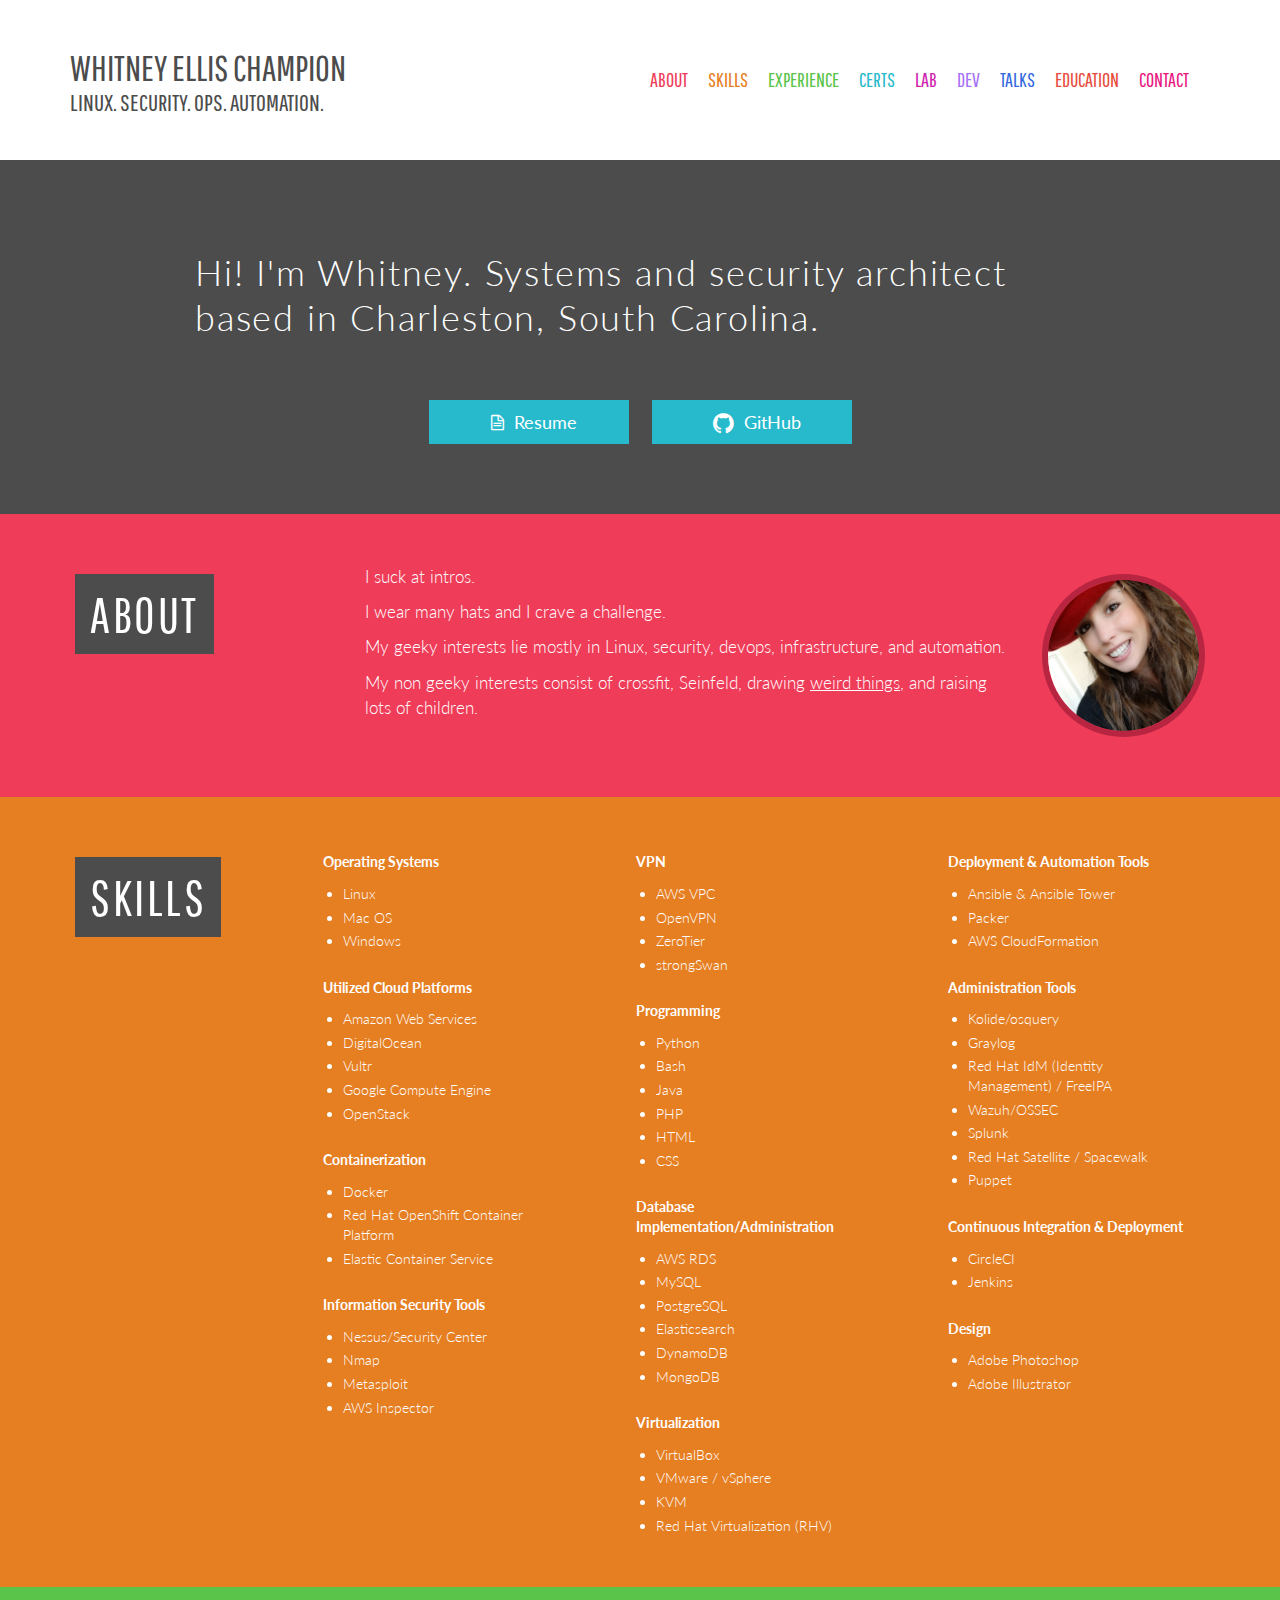
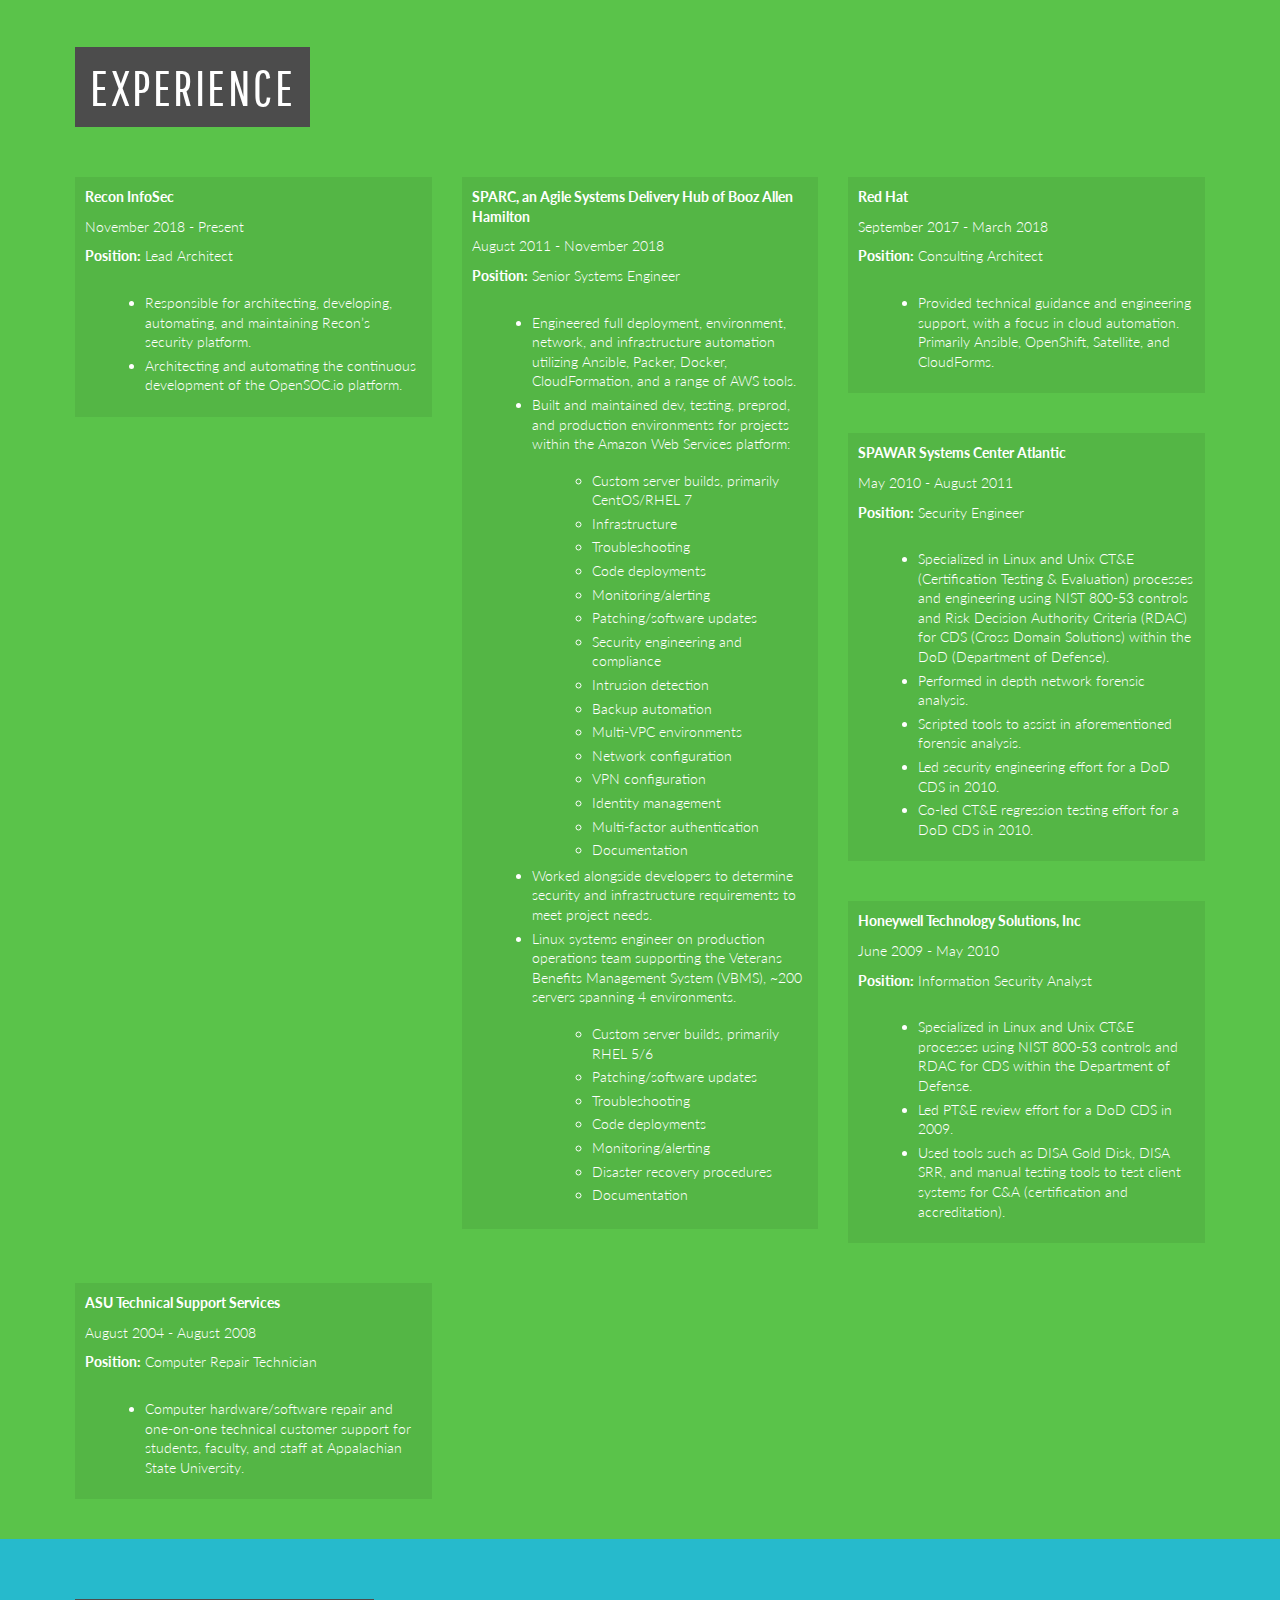
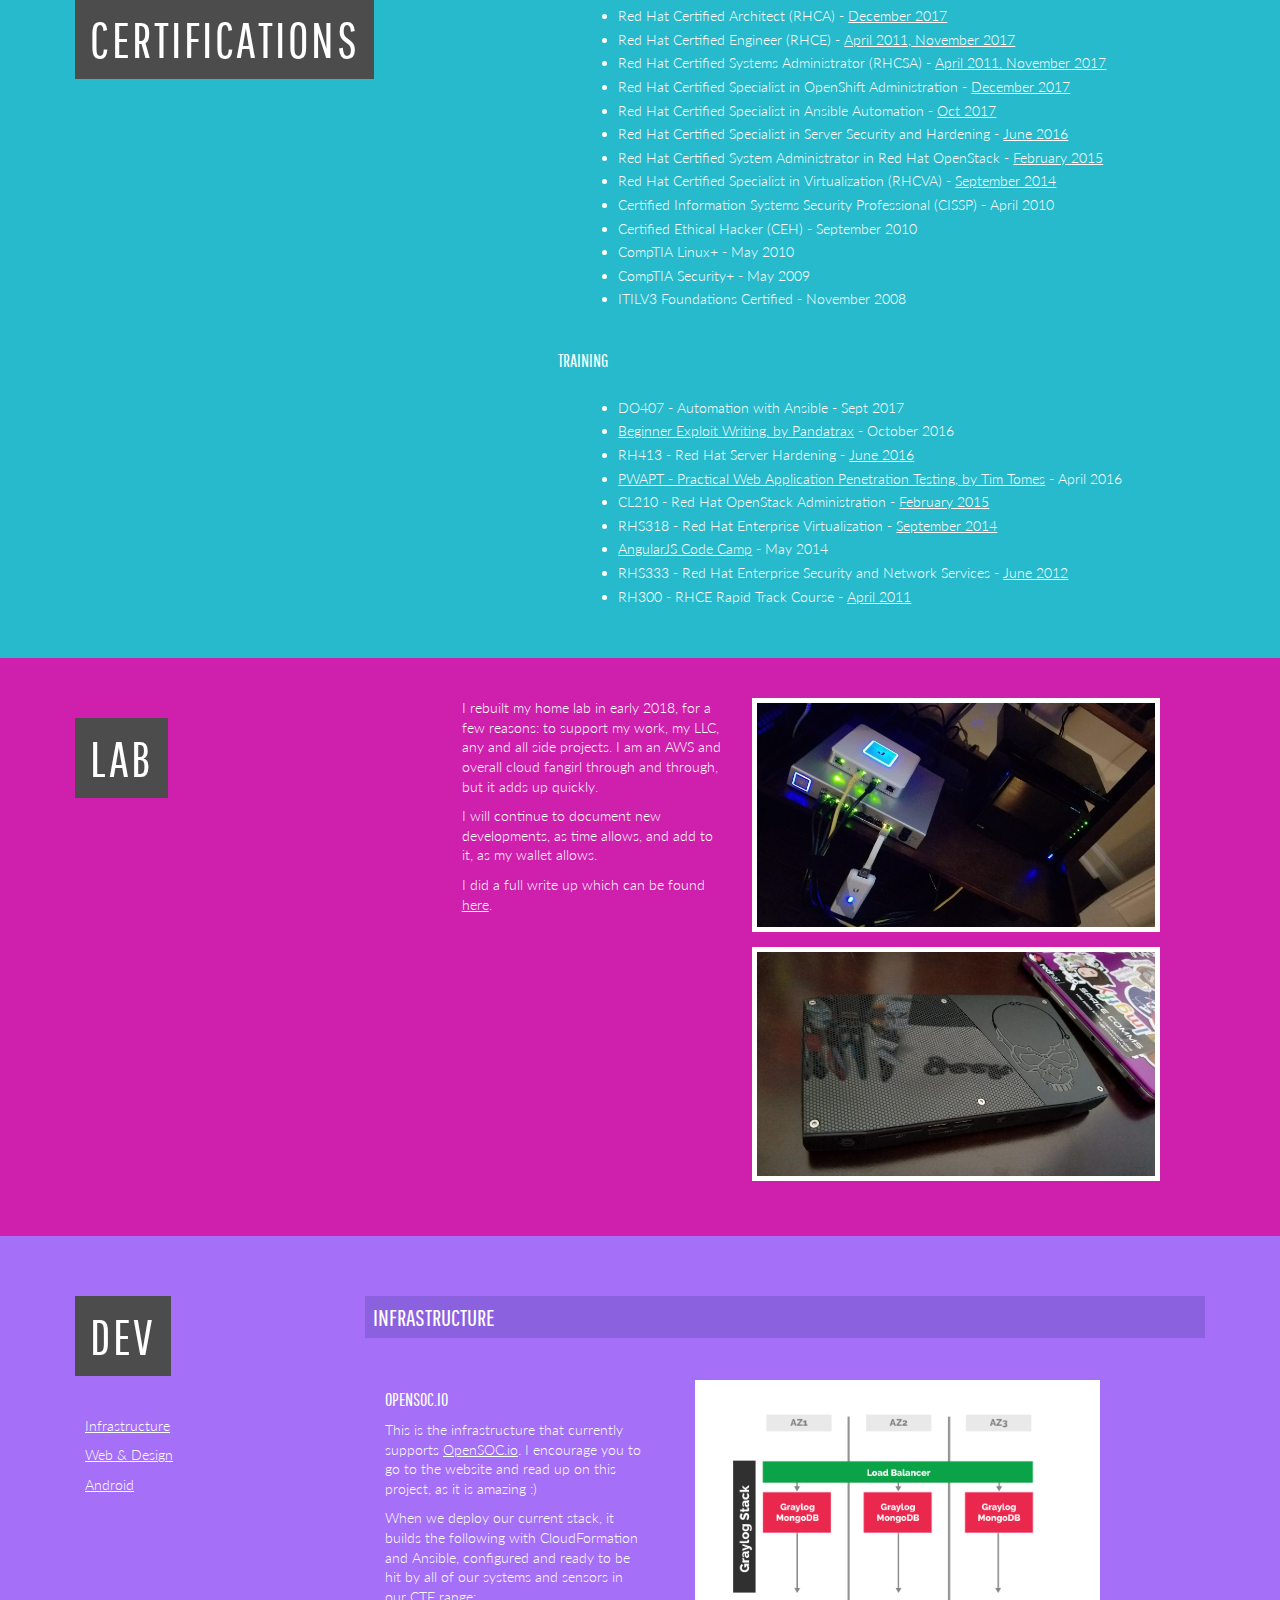
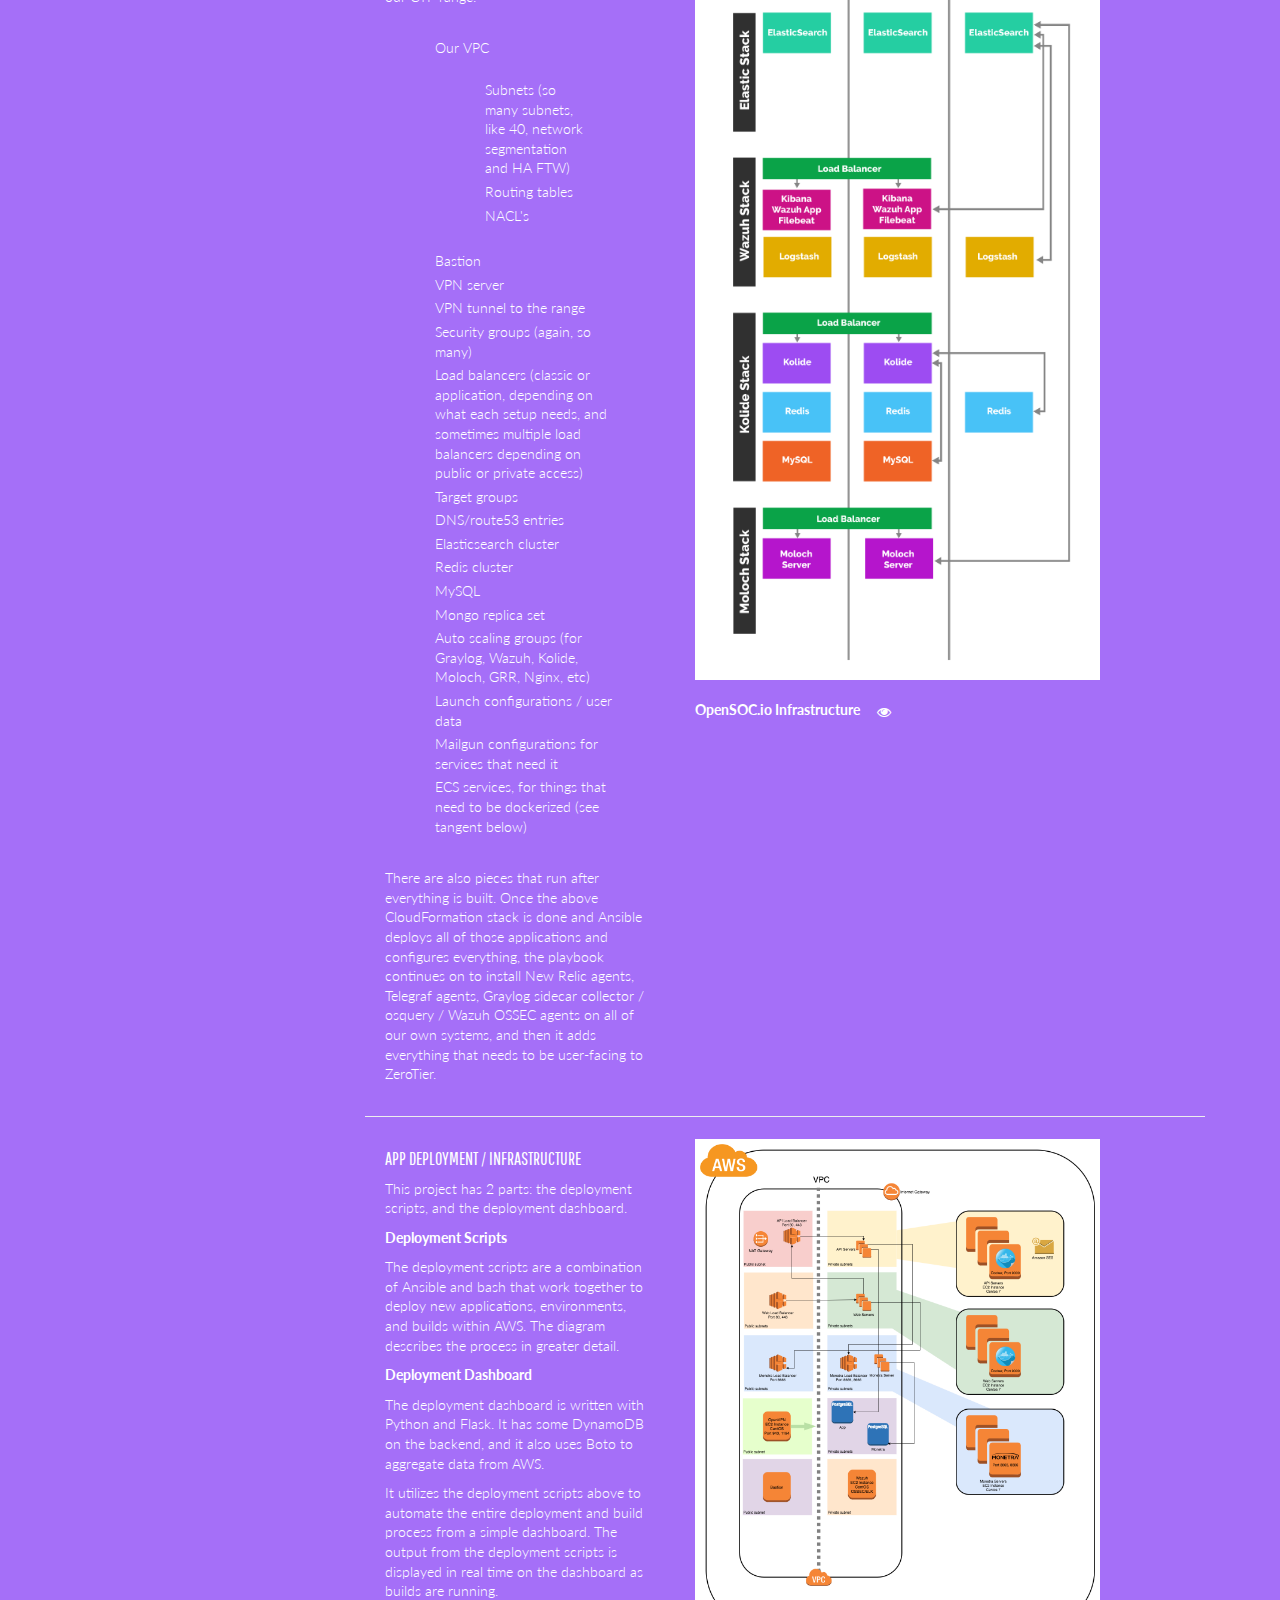
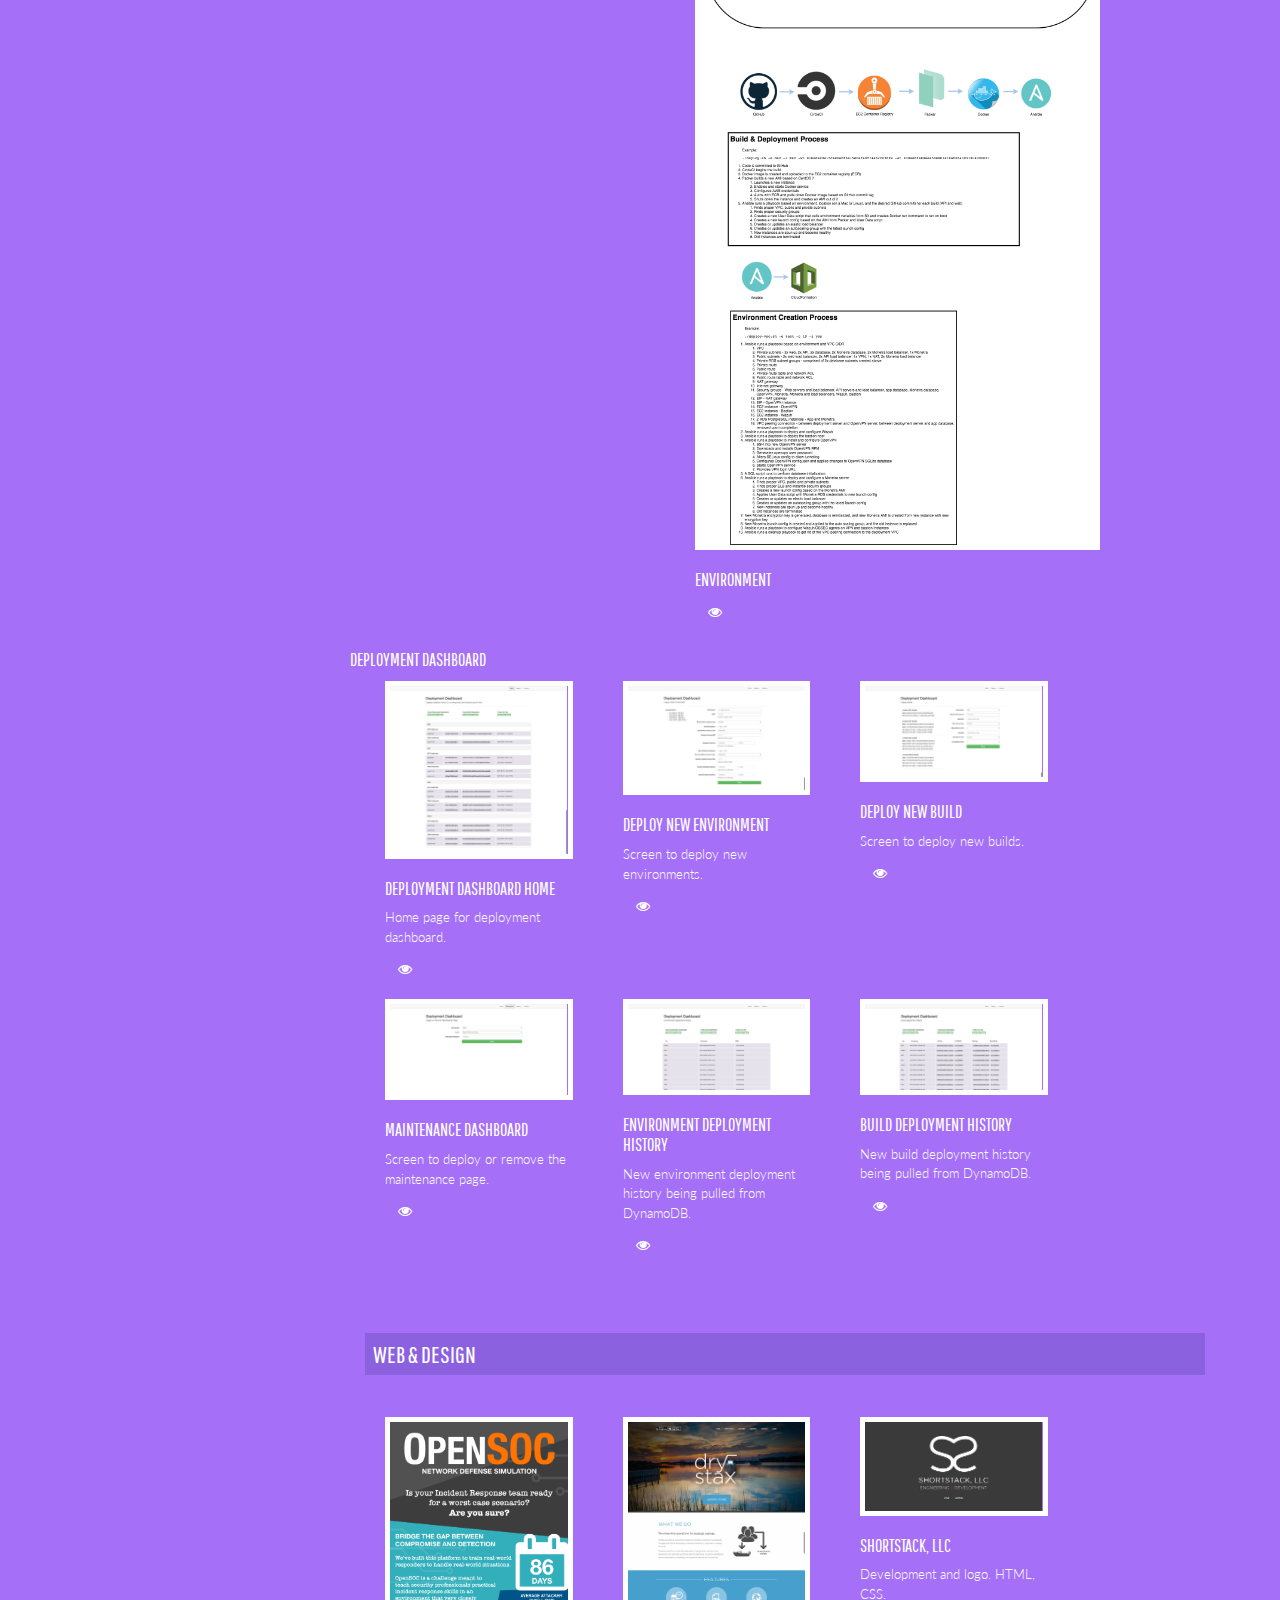
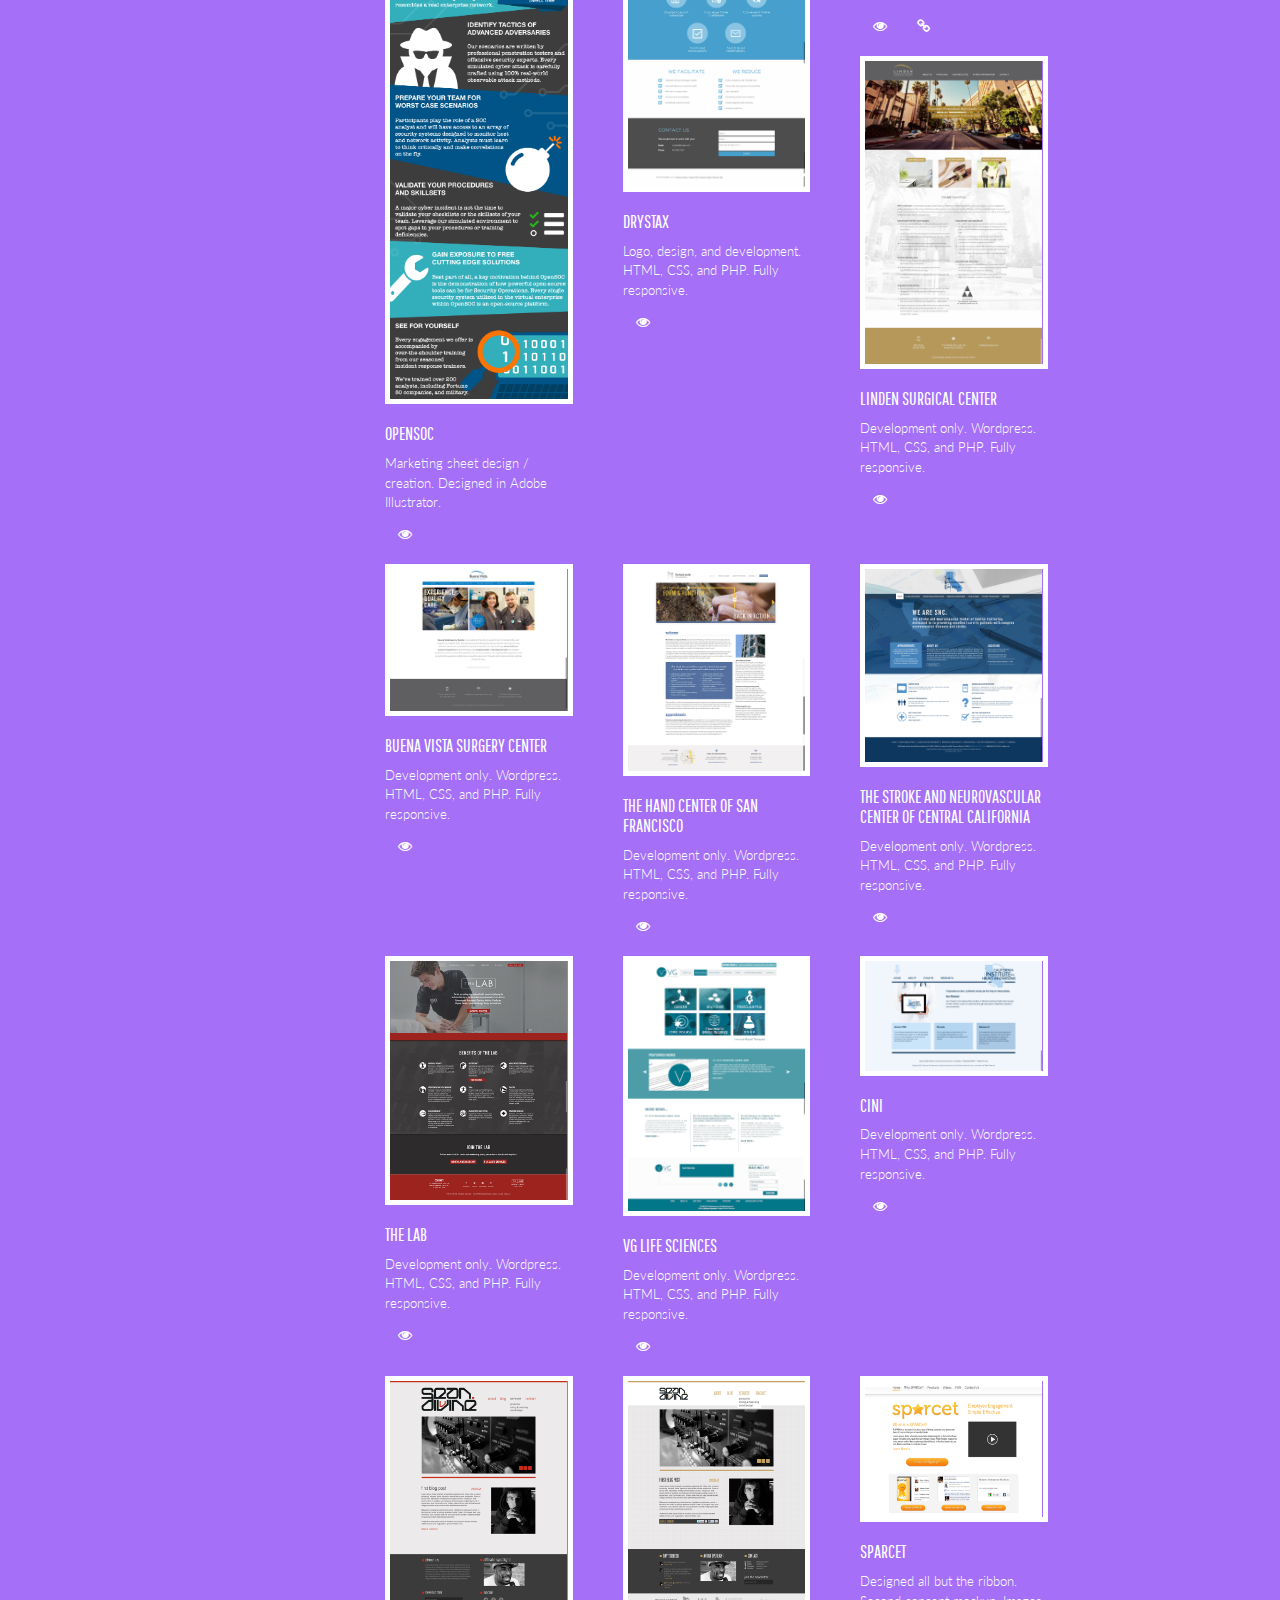
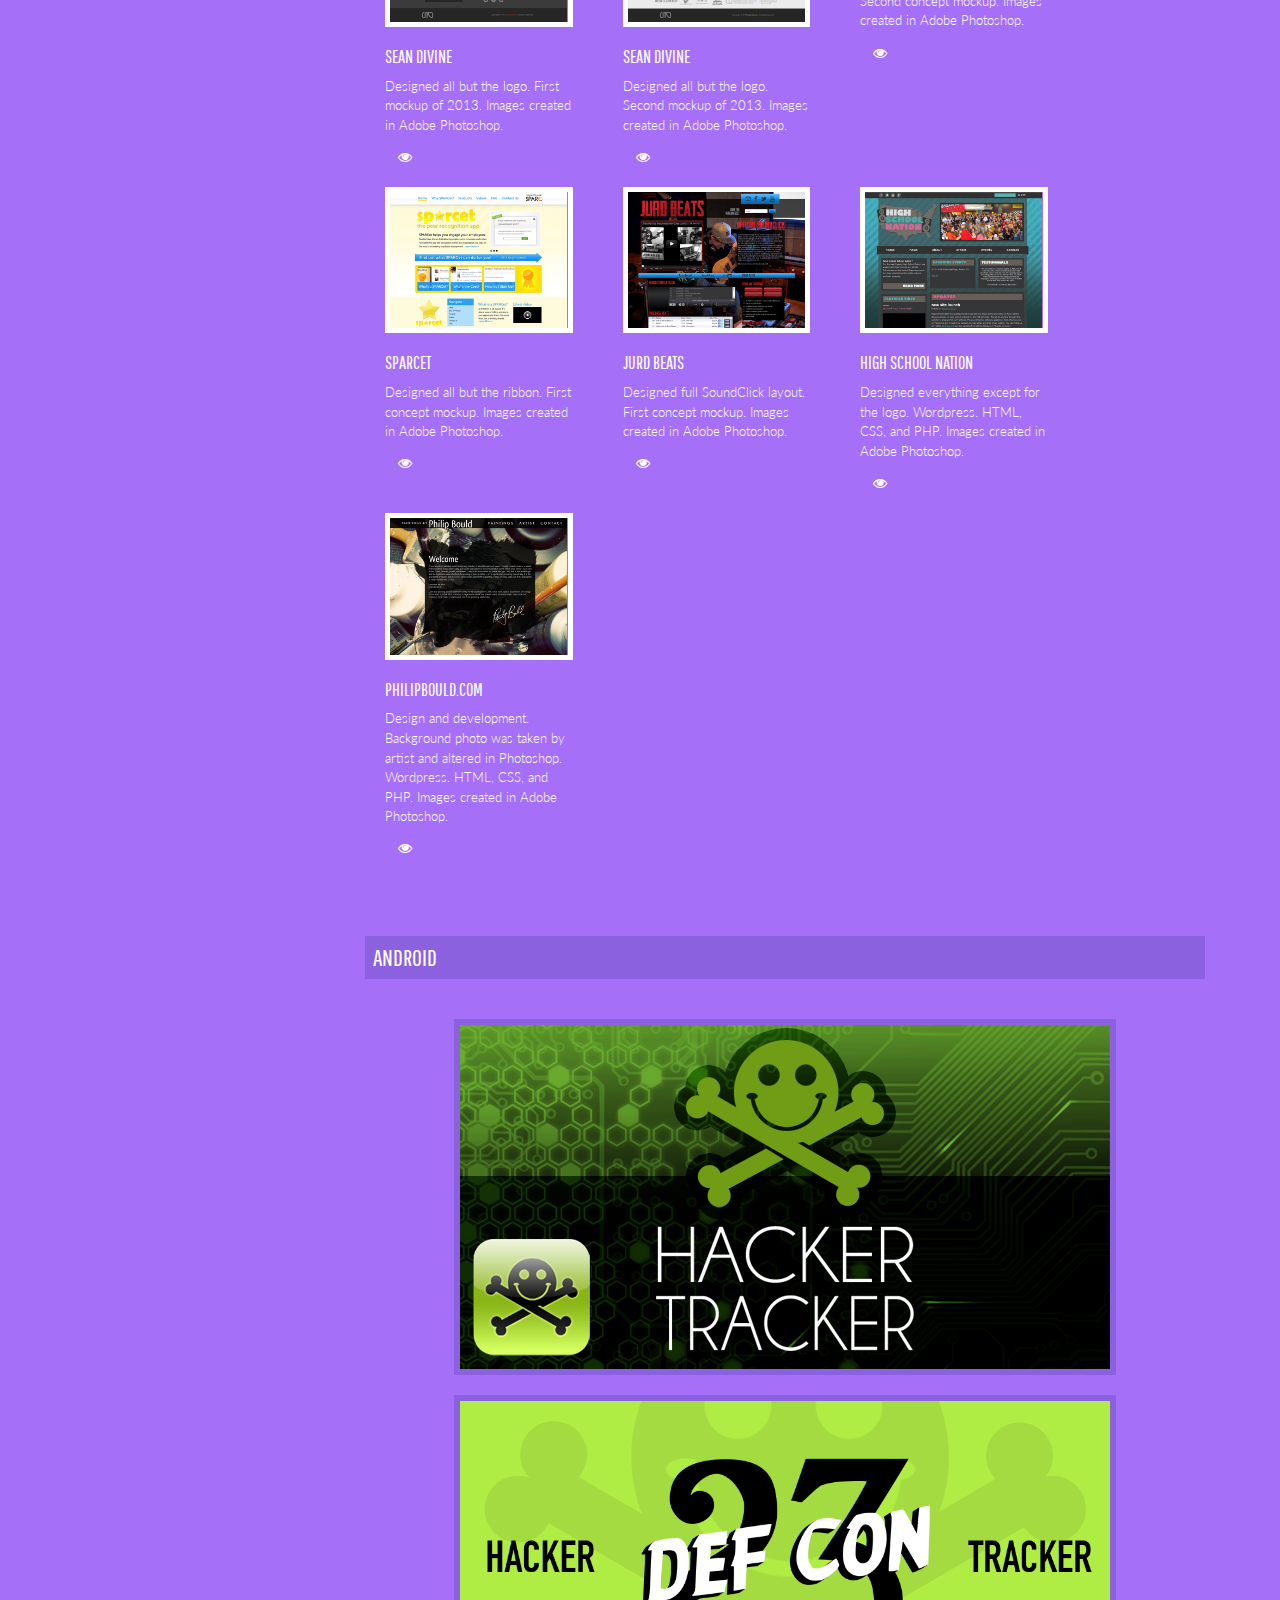
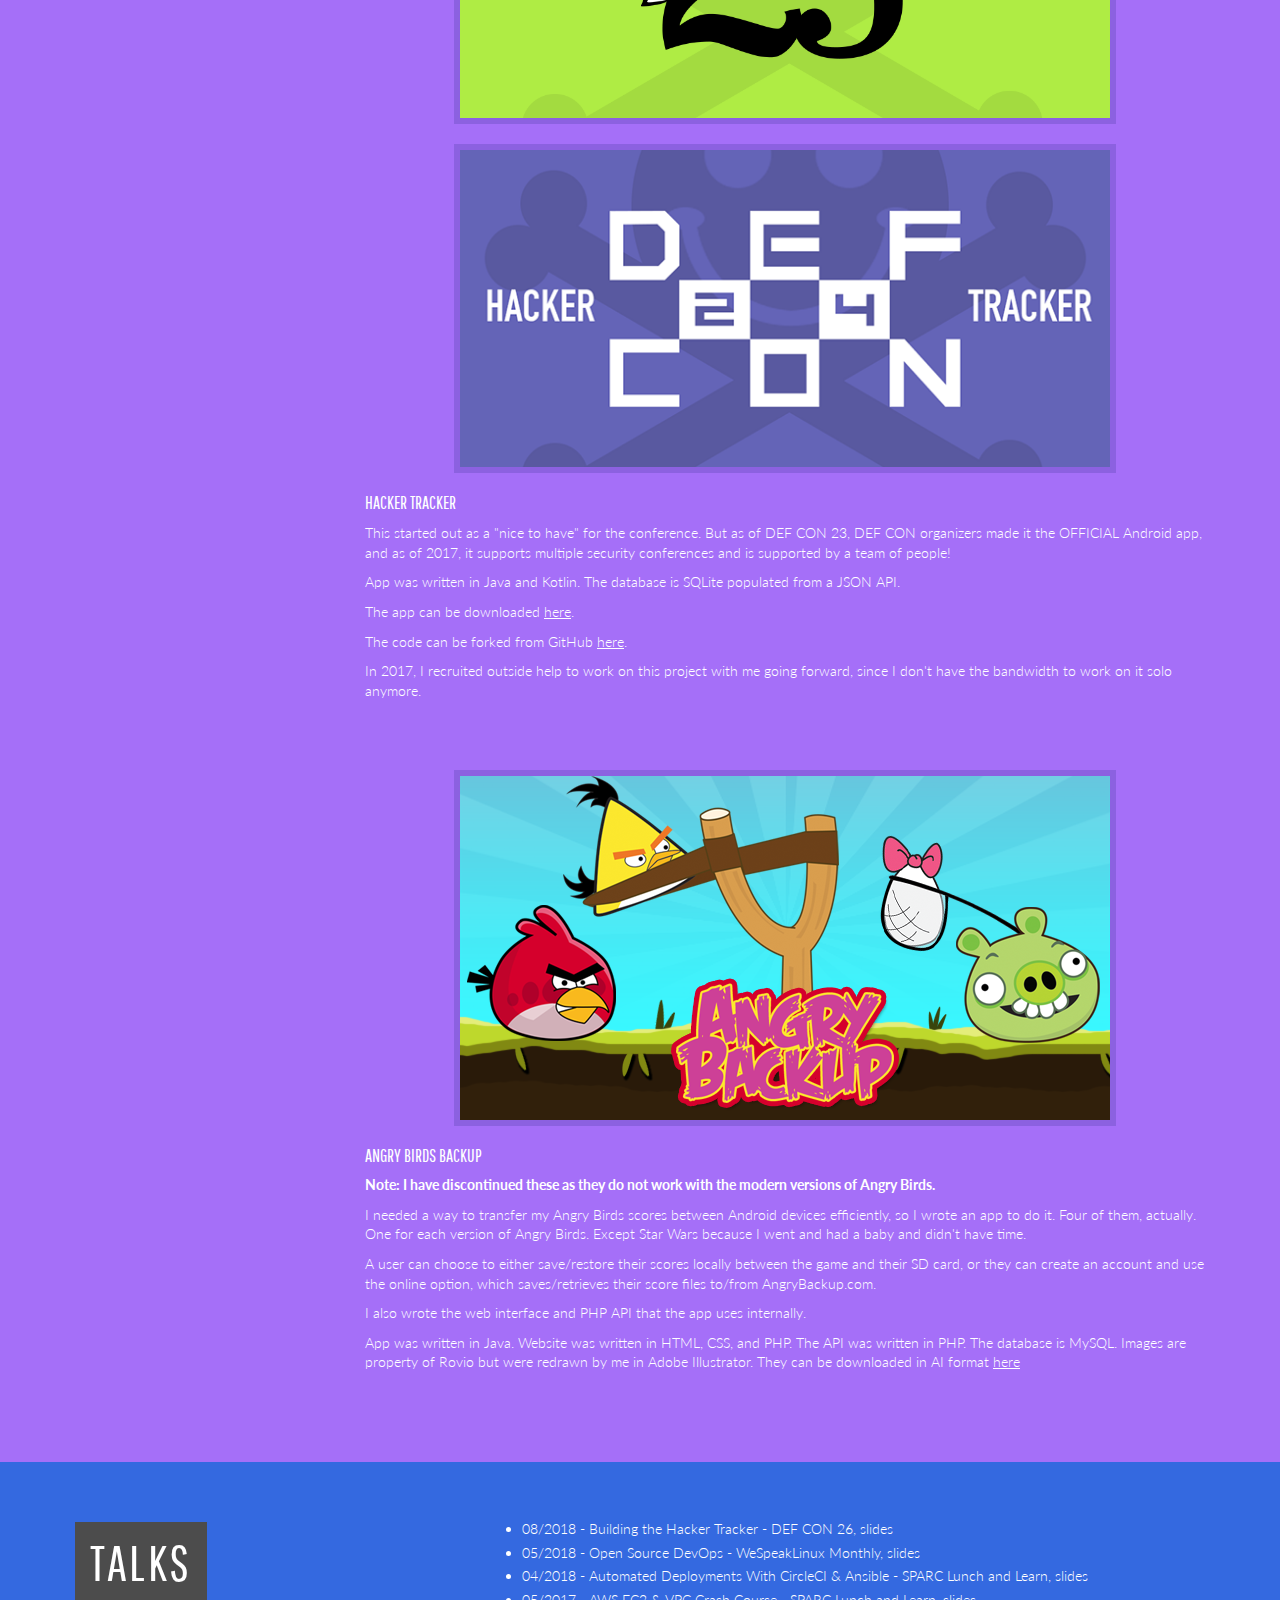
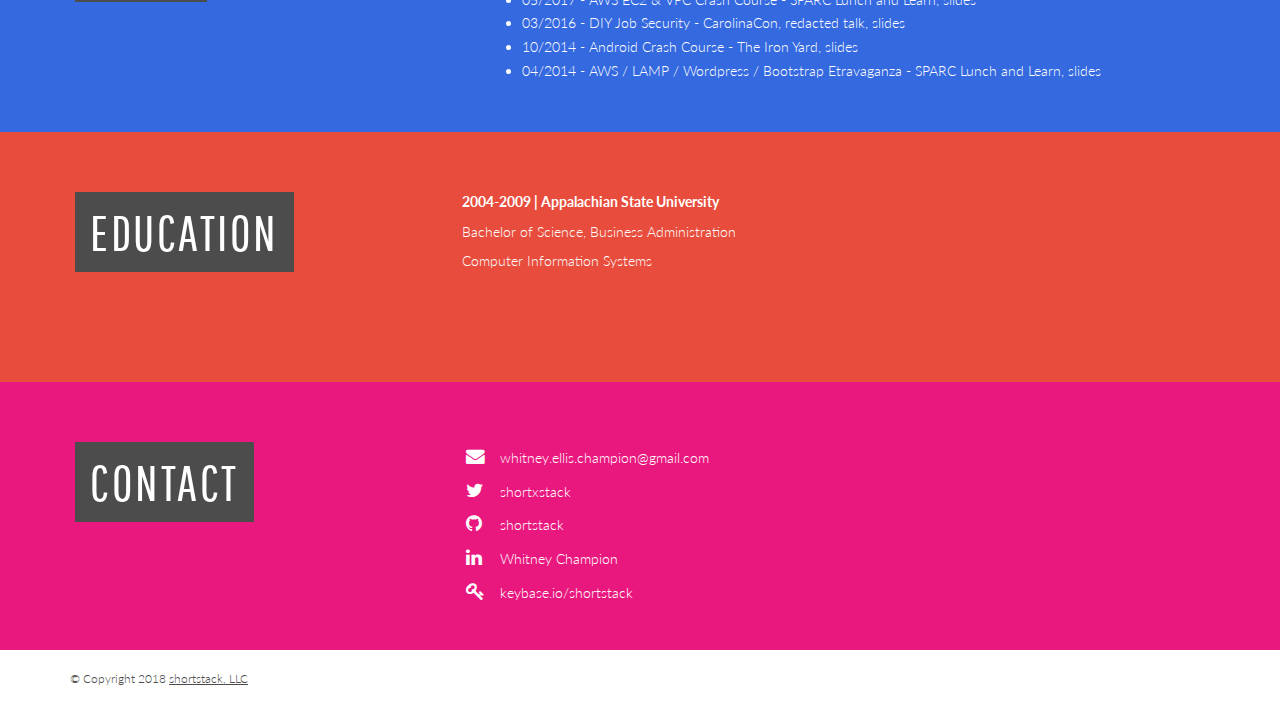
<file: index.html>
<!DOCTYPE html>
<html lang="en-US">
<head>
    <title>whitney ellis champion | resume &amp; portfolio</title>
    <meta charset="UTF-8" />
    <meta name="viewport" content="width=device-width, initial-scale=1.0">
    <meta name="author" content="Whitney Champion" />

    <link rel="shortcut icon" href="img/tiny.ico"/>

    <link rel="stylesheet" type="text/css" href="css/blueimp-gallery.min.css"/>
    <link rel="stylesheet" type="text/css" href="css/bootstrap.min.css" media="all"/>
    <link rel="stylesheet" type="text/css" href="style.css" media="all"/>
    <link href="css/font-awesome.css" type="text/css" rel="stylesheet"/>

   	<script src="js/jquery.js"></script>

  	<script type="text/javascript">

  		$(document).ready(function(){

  			    $("[rel='tooltip']").tooltip();

  			    $('#hover-cap-4col .thumbnail').hover(
      				function(){
      				    $(this).find('.caption').slideDown(250); //.fadeIn(250)
      				},
      				function(){
      				    $(this).find('.caption').slideUp(250); //.fadeOut(205)
      				}
  			    );

  		});

      var _gaq = _gaq || [];
      _gaq.push(['_setAccount', 'UA-23780622-1']);
      _gaq.push(['_trackPageview']);

      (function() {
        var ga = document.createElement('script'); ga.type = 'text/javascript'; ga.async = true;
        ga.src = ('https:' == document.location.protocol ? 'https://ssl' : 'http://www') + '.google-analytics.com/ga.js';
        var s = document.getElementsByTagName('script')[0]; s.parentNode.insertBefore(ga, s);
      })();

    </script>

</head>
<body>

    <header class="navbar-fixed-top container-fluid">

        <div class="container header">

            <div class="name">
                <h1>Whitney Ellis Champion</h1>
                <h3>Linux. Security. Ops. Automation.</h3>
            </div>

            <div class="navbar">
              <div class="navbar-header navbar-inner">

                <button type="button" class="navbar-toggle collapsed" data-toggle="collapse" data-target="#navbar" aria-expanded="false" aria-controls="navbar">
                  <span class="icon-bar"></span>
                  <span class="icon-bar"></span>
                  <span class="icon-bar"></span>
                </button>

                <div id="navbar" class="navbar-collapse collapse">
                  <ul class="nav navbar-nav">
                    <li class="about"><a href="#about">About</a></li>
                    <li class="skills"><a href="#skills">Skills</a></li>
                    <li class="experience"><a href="#experience">Experience</a></li>
                    <li class="certifications"><a href="#certifications">Certs</a></li>
                    <li class="lab"><a href="#lab">Lab</a></li>
                    <li class="work"><a href="#work">Dev</a></li>
                    <li class="talks"><a href="#talks">Talks</a></li>
                    <li class="education"><a href="#education">Education</a></li>
                    <li class="contact"><a href="#contact">Contact</a></li>
                  </ul>
                </div><!--/.nav-collapse -->
              </div><!-- /.navbar-inner -->
            </div>

        </div>

    </header>

    <div id="intro" class="featurette intro">

        <div class="container intro">

          <p class="lead">
	            Hi! I'm Whitney. Systems and security architect based in Charleston, South Carolina.
              <div class="buttons">
                <a href="Resume.pdf" class="btn btn-lg btn-primary"><i class="fa fa-file-text-o"></i>Resume</a>
                <a href="http://github.com/shortstack" class="btn btn-lg btn-primary"><i class="fa fa-github fa-lg"></i>GitHub</a>
              </div>
          </p>

        </div>

    </div>

    <div id="about" class="featurette about">

        <div class="container about">
          <div class="row">

            <div class="lead col-md-3"><h2 class="featurette-heading">About</h2></div>
            <div class="lead col-md-7">
                <p>I suck at intros.</p>
                <p>I wear many hats and I crave a challenge.</p>
                <p>My geeky interests lie mostly in Linux, security, devops, infrastructure, and automation.</p>
                <p>My non geeky interests consist of crossfit, Seinfeld, drawing <a href="https://angry.unicorns.lol" target="_blank">weird things</a>, and raising lots of children.</p>
            </div>
            <div class="lead col-md-2"><img src="img/rh.jpg" alt="Whitney Champion"/></div>

        </div> <!-- .row -->
      </div> <!-- .container -->

    </div>

    <div id="skills" class="featurette skills">

      <div class="container skills">
        <div class="row">

            <div class="lead col-lg-2"><h2 class="featurette-heading">Skills</h2></div>
            <div class="col-lg-10">
                <div class="lead col-md-4">
                    <ul>
                    <p><b>Operating Systems</b></p>
                    <li>Linux</li>
                    <li>Mac OS</li>
                    <li>Windows</li>
                    </ul>

                    <ul>
                    <p><b>Utilized Cloud Platforms</b></p>
                    <li>Amazon Web Services</li>
                    <li>DigitalOcean</li>
                    <li>Vultr</li>
                    <li>Google Compute Engine</li>
                    <li>OpenStack</li>
                    </ul>

                    <ul>
                    <p><b>Containerization</b></p>
                    <li>Docker</li>
                    <li>Red Hat OpenShift Container Platform</li>
                    <li>Elastic Container Service
                    </ul>

                    <ul>
                    <p><b>Information Security Tools</b></p>
                    <li>Nessus/Security Center</li>
                    <li>Nmap</li>
                    <li>Metasploit</li>
                    <li>AWS Inspector</li>
                    </ul>

                </div>
                <div class="lead col-md-4">

                    <ul>
                    <p><b>VPN</b></p>
                    <li>AWS VPC</li>
                    <li>OpenVPN</li>
                    <li>ZeroTier</li>
                    <li>strongSwan</li>
                    </ul>

                    <ul>
                    <p><b>Programming</b></p>
                    <li>Python</li>
                    <li>Bash</li>
                    <li>Java</li>
                    <li>PHP</li>
                    <li>HTML</li>
                    <li>CSS</li>
                    </ul>

                    <ul>
                    <p><b>Database Implementation/Administration</b></p>
                    <li>AWS RDS</li>
                    <li>MySQL</li>
                    <li>PostgreSQL</li>
                    <li>Elasticsearch</li>
                    <li>DynamoDB</li>
                    <li>MongoDB</li>
                    </ul>

                    <ul>
                    <p><b>Virtualization</b></p>
                    <li>VirtualBox</li>
                    <li>VMware / vSphere</li>
                    <li>KVM</li>
                    <li>Red Hat Virtualization (RHV)</li>
                    </ul>

                </div>
                <div class="lead col-md-4">

                    <ul>
                    <p><b>Deployment &amp; Automation Tools</b></p>
                    <li>Ansible & Ansible Tower</li>
                    <li>Packer</li>
                    <li>AWS CloudFormation</li>
                    </ul>

                    <ul>
                    <p><b>Administration Tools</b></p>
                    <li>Kolide/osquery</li>
                    <li>Graylog</li>
                    <li>Red Hat IdM (Identity Management) / FreeIPA</li>
                    <li>Wazuh/OSSEC</li>
                    <li>Splunk</li>
                    <li>Red Hat Satellite / Spacewalk</li>
                    <li>Puppet</li>
                    </ul>

                    <ul>
                    <p><b>Continuous Integration &amp; Deployment</b></p>
                    <li>CircleCI</li>
                    <li>Jenkins</li>
                    </ul>

                    <ul>
                    <p><b>Design</b></p>
                    <li>Adobe Photoshop</li>
                    <li>Adobe Illustrator</li>
                    </ul>

                </div>
            </div>

        </div> <!-- .row -->
      </div> <!-- .container -->

    </div>

    <div id="experience" class="featurette experience">

      <div class="container experience">
        <div class="row">

            <div class="lead col-md-12"><h2 class="featurette-heading">Experience</h2></div>

            <div class="lead col-md-4">
                <div class="padding">
                <p><b>Recon InfoSec</b></p>
                <p>November 2018 - Present</p>
                <p><b>Position:</b> Lead Architect</p>
                <ul>
                    <li>Responsible for architecting, developing, automating, and maintaining Recon’s security platform.</li>
                    <li>Architecting and automating the continuous development of the OpenSOC.io platform.</li>
                </ul>

                </div>
            </div>
            <div class="lead col-md-4">
                <div class="padding">
                <p><b>SPARC, an Agile Systems Delivery Hub of Booz Allen Hamilton</b></p>
                <p>August 2011 - November 2018</p>
                <p><b>Position:</b> Senior Systems Engineer</p>
                <ul>
                    <li>Engineered full deployment, environment, network, and infrastructure automation utilizing Ansible, Packer, Docker, CloudFormation, and a range of AWS tools.</li>
                    <li>Built and maintained dev, testing, preprod, and production environments for projects within the Amazon Web Services platform:<br/>
                        <ul>
                            <li>Custom server builds, primarily CentOS/RHEL 7</li>
                            <li>Infrastructure</li>
                  			    <li>Troubleshooting</li>
                  			    <li>Code deployments</li>
                            <li>Monitoring/alerting</li>
                  			    <li>Patching/software updates</li>
                  			    <li>Security engineering and compliance</li>
                  			    <li>Intrusion detection</li>
                            <li>Backup automation</li>
                  			    <li>Multi-VPC environments</li>
                            <li>Network configuration</li>
                            <li>VPN configuration</li>
                  			    <li>Identity management</li>
                  			    <li>Multi-factor authentication</li>
                            <li>Documentation</li>
                        </ul>
                    </li>
                    <li>Worked alongside developers to determine security and infrastructure requirements to meet project needs.</li>
                    <li>Linux systems engineer on production operations team supporting the Veterans Benefits Management System (VBMS), ~200 servers spanning 4 environments.<br/>
                        <ul>
                            <li>Custom server builds, primarily RHEL 5/6</li>
                            <li>Patching/software updates</li>
                            <li>Troubleshooting</li>
                            <li>Code deployments</li>
                            <li>Monitoring/alerting</li>
                            <li>Disaster recovery procedures</li>
                            <li>Documentation</li>
                        </ul>
                    </li>
                </ul>

                </div>
            </div>
            <div class="lead col-md-4">
                <div class="padding">

                <p><b>Red Hat</b></p>
                <p>September 2017 - March 2018</p>
                <p><b>Position:</b> Consulting Architect</p>
                <ul>
                    <li>Provided technical guidance and engineering support, with a focus in cloud automation. Primarily Ansible, OpenShift, Satellite, and CloudForms.</li>
                </ul>

                </div>
            </div>
            <div class="lead col-md-4">
                <div class="padding">

                <p><b>SPAWAR Systems Center Atlantic</b></p>
                <p>May 2010 - August 2011</p>
                <p><b>Position:</b> Security Engineer</p>
                <ul>
                    <li>Specialized in Linux and Unix CT&amp;E (Certification Testing &amp; Evaluation) processes and engineering using NIST 800-53 controls and Risk Decision Authority Criteria (RDAC) for CDS (Cross Domain Solutions) within the DoD (Department of Defense).</li>
                    <li>Performed in depth network forensic analysis.</li>
                    <li>Scripted tools to assist in aforementioned forensic analysis.</li>
                    <li>Led security engineering effort for a DoD CDS in 2010.</li>
                    <li>Co-led CT&amp;E regression testing effort for a DoD CDS in 2010.</li>
                </ul>
                </div>
            </div>
            <div class="lead col-md-4">
                <div class="padding">

                  <p><b>Honeywell Technology Solutions, Inc</b></p>
                  <p>June 2009 - May 2010</p>
                  <p><b>Position:</b> Information Security Analyst</p>

                  <ul>
                      <li>Specialized in Linux and Unix CT&amp;E processes using NIST 800-53 controls and RDAC for CDS within the Department of Defense.</li>
                      <li>Led PT&amp;E review effort for a DoD CDS in 2009.</li>
                      <li>Used tools such as DISA Gold Disk, DISA SRR, and manual testing tools to test client systems for C&amp;A (certification and accreditation).</li>
                  </ul>
                </div>
            </div>
            <div class="lead col-md-4">
                <div class="padding">

                  <p><b>ASU Technical Support Services</b></p>
                  <p>August 2004 - August 2008</p>
                  <p><b>Position:</b> Computer Repair Technician</p>

                  <ul>
                      <li>Computer hardware/software repair and one-on-one technical customer support for students, faculty, and staff at Appalachian State University.</li>
                  </ul>
                </div>
              </div>
        </div> <!-- .row -->
      </div> <!-- .container -->

    </div>

    <div id="certifications" class="featurette certifications">

      <div class="container certifications">
        <div class="row">

                <div class="lead col-md-5"><h2 class="featurette-heading">Certifications</h2></div>
                <div class="lead col-md-7">
                    <ul>
                        <li>Red Hat Certified Architect (RHCA) - <a href="https://www.redhat.com/wapps/training/certification/verify.html?certNumber=111-074-720" target="_blank">December 2017</a></li>
                        <li>Red Hat Certified Engineer (RHCE) - <a href="https://www.redhat.com/wapps/training/certification/verify.html?certNumber=111-074-720" target="_blank">April 2011, November 2017</a></li>
                        <li>Red Hat Certified Systems Administrator (RHCSA) - <a href="https://www.redhat.com/wapps/training/certification/verify.html?certNumber=111-074-720" target="_blank">April 2011, November 2017</a></li>
                        <li>Red Hat Certified Specialist in OpenShift Administration - <a href="https://www.redhat.com/wapps/training/certification/verify.html?certNumber=111-074-720" target="_blank">December 2017</a></li>
                        <li>Red Hat Certified Specialist in Ansible Automation - <a href="https://www.redhat.com/wapps/training/certification/verify.html?certNumber=111-074-720" target="_blank">Oct 2017</a></li>
                        <li>Red Hat Certified Specialist in Server Security and Hardening - <a href="https://www.redhat.com/wapps/training/certification/verify.html?certNumber=111-074-720" target="_blank">June 2016</a></li>
                        <li>Red Hat Certified System Administrator in Red Hat OpenStack - <a href="https://www.redhat.com/wapps/training/certification/verify.html?certNumber=111-074-720" target="_blank">February 2015</a></li>
                        <li>Red Hat Certified Specialist in Virtualization (RHCVA) - <a href="https://www.redhat.com/wapps/training/certification/verify.html?certNumber=111-074-720" target="_blank">September 2014</a></li>
                        <li>Certified Information Systems Security Professional (CISSP) - April 2010</li>
                        <li>Certified Ethical Hacker (CEH) - September 2010</li>
                        <li>CompTIA Linux+ - May 2010</li>
                        <li>CompTIA Security+ - May 2009</li>
                        <li>ITILV3 Foundations Certified - November 2008</li>
                    </ul>

            		    <h4>Training</h4>
            		    <ul>
                        <li>DO407 - Automation with Ansible - Sept 2017</li>
                        <li><a href="http://www.ticketbase.com/events/beginner-exploit-writing-zero-to-hero-series-by-pandatrax" target="_blank">Beginner Exploit Writing, by Pandatrax</a> - October 2016</li>
                        <li>RH413 - Red Hat Server Hardening - <a href="certs/RH413.pdf" target="_blank">June 2016</a></li>
                        <li><a href="http://www.lanmaster53.com/training/" target="_blank">PWAPT - Practical Web Application Penetration Testing, by Tim Tomes</a> - April 2016</li>
                        <li>CL210 - Red Hat OpenStack Administration - <a href="certs/CL210.pdf" target="_blank">February 2015</a></li>
                        <li>RHS318 - Red Hat Enterprise Virtualization - <a href="certs/RH318.pdf" target="_blank">September 2014</a></li>
                        <li><a href="http://twilson63.github.io/codecamp-angularjs-reveal/#/5" target="_blank">AngularJS Code Camp</a> - May 2014</li>
                  			<li>RHS333 - Red Hat Enterprise Security and Network Services - <a href="certs/RHS333.pdf" target="_blank">June 2012</a></li>
                  			<li>RH300 - RHCE Rapid Track Course - <a href="certs/RH300.pdf" target="_blank">April 2011</a></li>
            		    </ul>
                </div>

        </div> <!-- .row -->
      </div> <!-- .container -->

    </div>

    <div id="lab" class="featurette lab">

        <div class="container lab">
        <div class="row">

            <div class="lead col-md-4"><div class="heading"><h2 class="featurette-heading">LAB</h2></div>
            </div>
            <div class="lead col-md-3">
              <p>I rebuilt my home lab in early 2018, for a few reasons: to support my work, my LLC, any and all side projects. I am an AWS and overall cloud fangirl through and through, but it adds up quickly.</p>
              <p>I will continue to document new developments, as time allows, and add to it, as my wallet allows.</p>
              <p>I did a full write up which can be found <a href="http://short-stack.net/tag/home-network/">here</a>.</p>
            </div>
            <div class="lead col-md-5">
              <img src="img/lab01.jpg"/>
              <img src="img/lab02.jpg"/>
            </div>
        </div>
        </div>

    </div>

    <div id="work" class="featurette work">

        <div class="container work">
          <div class="row">

            <div class="lead col-md-3">
          		<h2 class="featurette-heading">DEV</h2><br/>
          		<div class="submenu">
                <p><a href="#infra">Infrastructure</a></p>
          			<p><a href="#web">Web & Design</a></p>
          			<p><a href="#android">Android</a></p>
          		</div>
            </div>

            <div class="lead col-md-9 thumbnails" id="hover-cap-4col">

              <div class="sub infra">

          			<h3 id="infra">Infrastructure</h3>

                <div class="row">

                  <li class="col-md-4">

                    <p><h4>OpenSOC.io</h4></p>

                    <p>This is the infrastructure that currently supports <a href="https://opensoc.io" target="_blank">OpenSOC.io</a>. I encourage you to go to the website and read up on this project, as it is amazing :)</p>

                    <p>When we deploy our current stack, it builds the following with CloudFormation and Ansible, configured and ready to be hit by all of our systems and sensors in our CTF range:</p>
                    <ul>
                    <li>Our VPC
                    <ul>
                    <li>Subnets (so many subnets, like 40, network segmentation and HA FTW)</li>
                    <li>Routing tables</li>
                    <li>NACL's</li>
                    </ul>
                    </li>
                    <li>Bastion</li>
                    <li>VPN server</li>
                    <li>VPN tunnel to the range</li>
                    <li>Security groups (again, so many)</li>
                    <li>Load balancers (classic or application, depending on what each setup needs, and sometimes multiple load balancers depending on public or private access)</li>
                    <li>Target groups</li>
                    <li>DNS/route53 entries</li>
                    <li>Elasticsearch cluster</li>
                    <li>Redis cluster</li>
                    <li>MySQL</li>
                    <li>Mongo replica set</li>
                    <li>Auto scaling groups (for Graylog, Wazuh, Kolide, Moloch, GRR, Nginx, etc)</li>
                    <li>Launch configurations / user data</li>
                    <li>Mailgun configurations for services that need it</li>
                    <li>ECS services, for things that need to be dockerized (see tangent below)</li>
                    </ul>

                    <p>There are also pieces that run after everything is built. Once the above CloudFormation stack is done and Ansible deploys all of those applications and configures everything, the playbook continues on to install New Relic agents, Telegraf agents, Graylog sidecar collector / osquery / Wazuh OSSEC agents on all of our own systems, and then it adds everything that needs to be user-facing to ZeroTier.</p>

                  </li>

                  <li class="col-md-6">
                    <div class="thumbnail">
                      <img src="img/infra_range.png" alt="OpenSOC.io Infrastructure">
                    </div>
                      <div class="caption">
                          <b>OpenSOC.io Infrastructure</b>
                          <a href="img/infra_range.png" class="work btn btn-inverse" title="Preview" target="_blank"><i class="fa fa-eye"></i></a>
                      </div>
                  </li>

                </div>

                <hr/>

                <div class="row">

                  <li class="col-md-4">

                    <p><h4>App Deployment / Infrastructure</h4></p>
                    <p>This project has 2 parts: the deployment scripts, and the deployment dashboard.

                    <p><b>Deployment Scripts</b></p>
                    <p>The deployment scripts are a combination of Ansible and bash that work together to deploy new applications, environments, and builds within AWS. The diagram describes the process in greater detail.</p>

                    <p><b>Deployment Dashboard</b></p>
                    <p>The deployment dashboard is written with Python and Flask. It has some DynamoDB on the backend, and it also uses Boto to aggregate data from AWS. </p>
                    <p>It utilizes the deployment scripts above to automate the entire deployment and build process from a simple dashboard. The output from the deployment scripts is displayed in real time on the dashboard as builds are running.</p>

                  </li>

                  <li class="col-md-6">
                    <div class="thumbnail">
                      <img src="img/infra.png" alt="Environment">
                    </div>
                      <div class="caption">
                          <h4>Environment</h4>
                          <a href="img/infra.png" class="work btn btn-inverse" title="Preview" target="_blank"><i class="fa fa-eye"></i></a>
                      </div>
                  </li>

                </div>

                <div class="row">

                  <h4>Deployment Dashboard</h4>

                  <li class="col-md-3">
                    <div class="thumbnail">
                      <img src="img/dashboard-home.png" alt="Deployment Dashboard">
                    </div>
                      <div class="caption">
                          <h4>Deployment Dashboard Home</h4>
                          <p>Home page for deployment dashboard.</p>
                          <a href="img/dashboard-home.png" class="work btn btn-inverse" rel="tooltip" title="Preview" data-gallery><i class="fa fa-eye"></i></a>
                      </div>
                  </li>

                  <li class="col-md-3">
                    <div class="thumbnail">
                      <img src="img/dashboard-env.png" alt="Deployment Dashboard">
                    </div>
                      <div class="caption">
                          <h4>Deploy New Environment</h4>
                          <p>Screen to deploy new environments.</p>
                          <a href="img/dashboard-env.png" class="work btn btn-inverse" rel="tooltip" title="Preview" data-gallery><i class="fa fa-eye"></i></a>
                      </div>
                  </li>

                  <li class="col-md-3">
                    <div class="thumbnail">
                      <img src="img/dashboard-builds.png" alt="Deployment Dashboard">
                    </div>
                      <div class="caption">
                          <h4>Deploy New Build</h4>
                          <p>Screen to deploy new builds.</p>
                          <a href="img/dashboard-builds.png" class="work btn btn-inverse" rel="tooltip" title="Preview" data-gallery><i class="fa fa-eye"></i></a>
                      </div>
                  </li>

                </div>

                <div class="row">

                  <li class="col-md-3">
                    <div class="thumbnail">
                      <img src="img/dashboard-maintenance.png" alt="Deployment Dashboard">
                    </div>
                      <div class="caption">
                          <h4>Maintenance Dashboard</h4>
                          <p>Screen to deploy or remove the maintenance page.</p>
                          <a href="img/dashboard-maintenance.png" class="work btn btn-inverse" rel="tooltip" title="Preview" data-gallery><i class="fa fa-eye"></i></a>
                      </div>
                  </li>

                  <li class="col-md-3">
                    <div class="thumbnail">
                      <img src="img/dashboard-history-envs.png" alt="Deployment Dashboard">
                    </div>
                      <div class="caption">
                          <h4>Environment Deployment History</h4>
                          <p>New environment deployment history being pulled from DynamoDB.</p>
                          <a href="img/dashboard-history-envs.png" class="work btn btn-inverse" rel="tooltip" title="Preview" data-gallery><i class="fa fa-eye"></i></a>
                      </div>
                  </li>

                  <li class="col-md-3">
                    <div class="thumbnail">
                      <img src="img/dashboard-history-builds.png" alt="Deployment Dashboard">
                    </div>
                      <div class="caption">
                          <h4>Build Deployment History</h4>
                          <p>New build deployment history being pulled from DynamoDB.</p>
                          <a href="img/dashboard-history-builds.png" class="work btn btn-inverse" rel="tooltip" title="Preview" data-gallery><i class="fa fa-eye"></i></a>
                      </div>
                  </li>

                </div>

              </div>

          		<div class="sub web">

          			<h3 id="web">Web & Design</h3>

                <div class="row">

                  <li class="col-md-3">
                    <div class="thumbnail">
                      <img src="img/opensoc.png" alt="OpenSOC">
                    </div>
                      <div class="caption">
                          <h4>OpenSOC</h4>
                          <p>Marketing sheet design / creation. Designed in Adobe Illustrator.</p>
                          <a href="img/opensoc.png" class="work btn btn-inverse" rel="tooltip" title="Preview" data-gallery><i class="fa fa-eye"></i></a>
                      </div>
                  </li>

                  <li class="col-md-3">
                    <div class="thumbnail">
                      <img src="img/drystax.png" alt="DryStax">
                    </div>
                      <div class="caption">
                          <h4>DryStax</h4>
                          <p>Logo, design, and development. HTML, CSS, and PHP. Fully responsive.</p>
                          <a href="img/drystax.png" class="work btn btn-inverse" rel="tooltip" title="Preview" data-gallery><i class="fa fa-eye"></i></a>
                      </div>
                  </li>

                  <li class="col-md-3">
                    <div class="thumbnail">
                      <img src="img/ss.png" alt="shortstack, LLC">
                    </div>
                      <div class="caption">
                          <h4>shortstack, LLC</h4>
                          <p>Development and logo. HTML, CSS.</p>
                          <a href="img/ss.png" class="work btn btn-inverse" rel="tooltip" title="Preview" data-gallery><i class="fa fa-eye"></i></a>
                          <a href="http://shortstackllc.com" target="_blank" class="work btn btn-inverse" rel="tooltip"><i class="fa fa-link"></i></a>
                      </div>
                  </li>

                  <li class="col-md-3">
                    <div class="thumbnail">
                      <img src="img/linden.png" alt="Linden Surgical Center">
                    </div>
                      <div class="caption">
                          <h4>Linden Surgical Center</h4>
                          <p>Development only. Wordpress. HTML, CSS, and PHP. Fully responsive.</p>
                          <a href="img/linden.png" class="work btn btn-inverse" rel="tooltip" title="Preview" data-gallery><i class="fa fa-eye"></i></a>
                      </div>
                  </li>

                </div>

                <div class="row">

                  <li class="col-md-3">
                    <div class="thumbnail">
                      <img src="img/bvsc.png" alt="Buena Vista Surgery Center">
                    </div>
                      <div class="caption">
                          <h4>Buena Vista Surgery Center</h4>
                          <p>Development only. Wordpress. HTML, CSS, and PHP. Fully responsive.</p>
                          <a href="img/bvsc.png" class="work btn btn-inverse" rel="tooltip" title="Preview" data-gallery><i class="fa fa-eye"></i></a>
                      </div>
                  </li>

                  <li class="col-md-3">
                    <div class="thumbnail">
                      <img src="img/sfhand.png" alt="The Hand Center of San Francisco">
                    </div>
                      <div class="caption">
                          <h4>The Hand Center of San Francisco</h4>
                          <p>Development only. Wordpress. HTML, CSS, and PHP. Fully responsive.</p>
                          <a href="img/sfhand.png" class="work btn btn-inverse" rel="tooltip" title="Preview" data-gallery><i class="fa fa-eye"></i></a>
                      </div>
                  </li>

                  <li class="col-md-3">
                    <div class="thumbnail">
                      <img src="img/snc.png" alt="The Stroke and Neurovascular Center of Central California">
                    </div>
                      <div class="caption">
                          <h4>The Stroke and Neurovascular Center of Central California</h4>
                          <p>Development only. Wordpress. HTML, CSS, and PHP. Fully responsive.</p>
                          <a href="img/snc.png" class="work btn btn-inverse" rel="tooltip" title="Preview" data-gallery><i class="fa fa-eye"></i></a>
                      </div>
                  </li>

                </div>

                <div class="row">

                  <li class="col-md-3">
                    <div class="thumbnail">
                      <img src="img/lab.png" alt="The Lab">
                    </div>
                      <div class="caption">
                          <h4>The Lab</h4>
                          <p>Development only. Wordpress. HTML, CSS, and PHP. Fully responsive.</p>
                          <a href="img/lab.png" class="work btn btn-inverse" rel="tooltip" title="Preview" data-gallery><i class="fa fa-eye"></i></a>
                      </div>
                  </li>

                  <li class="col-md-3">
                    <div class="thumbnail">
                      <img src="img/vglifesciences.png" alt="VG Life Sciences">
                    </div>
                      <div class="caption">
                          <h4>VG Life Sciences</h4>
                          <p>Development only. Wordpress. HTML, CSS, and PHP. Fully responsive.</p>
                          <a href="img/vglifesciences.png" class="work btn btn-inverse" rel="tooltip" title="Preview" data-gallery><i class="fa fa-eye"></i></a>
                      </div>
                  </li>

                  <li class="col-md-3">
                    <div class="thumbnail">
                      <img src="img/caneuro.png" alt="CINI">
                    </div>
                      <div class="caption">
                          <h4>CINI</h4>
                          <p>Development only. Wordpress. HTML, CSS, and PHP. Fully responsive.</p>
                          <a href="img/caneuro.png" class="work btn btn-inverse" rel="tooltip" title="Preview" data-gallery><i class="fa fa-eye"></i></a>
                      </div>
                  </li>

                </div>

                <div class="row">

                  <li class="col-md-3">
                    <div class="thumbnail">
                      <img src="img/sd2013_01.png" alt="Sean Divine">
                    </div>
                      <div class="caption">
                          <h4>Sean Divine</h4>
                          <p>Designed all but the logo. First mockup of 2013. Images created in Adobe Photoshop.</p>
                          <a href="img/sd2013_01.png" class="work btn btn-inverse" rel="tooltip" title="Preview" data-gallery><i class="fa fa-eye"></i></a>
                      </div>
                  </li>

                  <li class="col-md-3">
                    <div class="thumbnail">
                      <img src="img/sd2013_02.png" alt="Sean Divine">
                    </div>
                      <div class="caption">
                          <h4>Sean Divine</h4>
                          <p>Designed all but the logo. Second mockup of 2013. Images created in Adobe Photoshop.</p>
                          <a href="img/sd2013_02.png" class="work btn btn-inverse" rel="tooltip" title="Preview" data-gallery><i class="fa fa-eye"></i></a>
                      </div>
                  </li>

                  <li class="col-md-3">
                    <div class="thumbnail">
                      <img src="img/sparcet.png" alt="SPARCET">
                    </div>
                      <div class="caption">
                          <h4>SPARCET</h4>
                          <p>Designed all but the ribbon. Second concept mockup. Images created in Adobe Photoshop.</p>
                          <a href="img/sparcet.png" class="work btn btn-inverse" rel="tooltip" title="Preview" data-gallery><i class="fa fa-eye"></i></a>
                      </div>
                  </li>

                </div>

                <div class="row">

                  <li class="col-md-3">
                    <div class="thumbnail">
                      <img src="img/sparcet2.png" alt="SPARCET">
                    </div>
                      <div class="caption">
                          <h4>SPARCET</h4>
                          <p>Designed all but the ribbon. First concept mockup. Images created in Adobe Photoshop.</p>
                          <a href="img/sparcet2.png" class="work btn btn-inverse" rel="tooltip" title="Preview" data-gallery><i class="fa fa-eye"></i></a>
                      </div>
                  </li>

                  <li class="col-md-3">
                    <div class="thumbnail">
                      <img src="img/jurd.png" alt="Jurd Beats">
                    </div>
                      <div class="caption">
                          <h4>Jurd Beats</h4>
                          <p>Designed full SoundClick layout. First concept mockup. Images created in Adobe Photoshop.</p>
                          <a href="img/jurd.png" class="work btn btn-inverse" rel="tooltip" title="Preview" data-gallery><i class="fa fa-eye"></i></a>
                      </div>
                  </li>

                  <li class="col-md-3">
                    <div class="thumbnail">
                      <img src="img/highschoolnation.png" alt="High School Nation">
                    </div>
                          <div class="caption">
                              <h4>High School Nation</h4>
                              <p>Designed everything except for the logo. Wordpress. HTML, CSS, and PHP. Images created in Adobe Photoshop.</p>
                              <a href="img/highschoolnation.png" class="work btn btn-inverse" rel="tooltip" title="Preview" data-gallery><i class="fa fa-eye"></i></a>
                          </div>
                  </li>

                </div>

                <div class="row">

                  <li class="col-md-3">
          	          <div class="thumbnail">
          	            <img src="img/philipbould.png" alt="PhilipBould.com">
          	          </div>
                            <div class="caption">
                                <h4>PhilipBould.com</h4>
                                <p>Design and development. Background photo was taken by artist and altered in Photoshop. Wordpress. HTML, CSS, and PHP. Images created in Adobe Photoshop.</p>
                                <a href="img/philipbould.png" class="work btn btn-inverse" rel="tooltip" title="Preview" data-gallery><i class="fa fa-eye"></i></a>
                            </div>
          	        </li>

                </div>

              </div>

          		<div class="sub android">

          			<h3 id="android">Android</h3>

          			<img src="img/hackertracker.png" alt="Hacker Tracker"/>
                <img src="img/defcon23.png" width="662" alt="Hacker Tracker"/>
                <img src="img/defcon24.png" width="662" alt="Hacker Tracker"/>
          			<h4>Hacker Tracker</h4>
          			<p>This started out as a "nice to have" for the conference. But as of DEF CON 23, DEF CON organizers made it the OFFICIAL Android app, and as of 2017, it supports multiple security conferences and is supported by a team of people!</p>
          			<p>App was written in Java and Kotlin. The database is SQLite populated from a JSON API.</p>
          			<p>The app can be downloaded <a href="https://play.google.com/store/apps/details?id=com.shortstack.hackertracker" target="_blank">here</a>.</p>
          			<p>The code can be forked from GitHub <a href="https://GitHub.com/shortstack/HackerTracker" target="_blank">here</a>.</p>
                <p>In 2017, I recruited outside help to work on this project with me going forward, since I don't have the bandwidth to work on it solo anymore.</p>

          			<br/><br/>
          			<img src="img/angrybackup.png" alt="Angry Birds Backup"/>
          			<h4>Angry Birds Backup</h4>
                <p><b>Note: I have discontinued these as they do not work with the modern versions of Angry Birds.</b></p>
          			<p>I needed a way to transfer my Angry Birds scores between Android devices efficiently, so I wrote an app to do it. Four of them, actually. One for each version of Angry Birds. Except Star Wars because I went and had a baby and didn't have time.</p>
          			<p>A user can choose to either save/restore their scores locally between the game and their SD card, or they can create an account and use the online option, which saves/retrieves their score files to/from AngryBackup.com.</p>
          			<p>I also wrote the web interface and PHP API that the app uses internally.</p>
          			<p>App was written in Java. Website was written in HTML, CSS, and PHP. The API was written in PHP. The database is MySQL. Images are property of Rovio but were redrawn by me in Adobe Illustrator. They can be downloaded in AI format <a href="http://angry-birds-vectors.s3-website-us-east-1.amazonaws.com">here</a></p>

          	    <!--		<br/><br/>
          			<img src="img/amazingalex.png" alt="Amazing Alex Backup"/>
          			<h4>Amazing Alex Backup</h4>
          			<p>After acquiring a solid user base with my Angry Birds Backups, I received an email requesting that I create a backup application for Rovio's Amazing Alex. So here it is.</p>
          			<p>A user can choose to either save/restore their scores locally between the game and their SD card, or they can create an account and use the online option, which saves/retrieves their score files to/from the same server as Angry Backup. Users of both applications can use the same account.</p>
          			<p>App was written in Java. Scripts querying the database use PHP/SQL. The database is MySQL. Images are property of Rovio but were redrawn by me in Adobe Illustrator and Photoshop.</p>
          			<p>The app can be downloaded from Google Play <a href="https://play.google.com/store/apps/details?id=com.shortstack.amazingalexbackup" target="_blank">here</a>.</p>-->

          			<!--<br/><br/>
          			<img src="img/feedme.png" alt="Feed Me So'more"/>
          			<h4>Feed Me So'more</h4>
          			<p>My company held a week-long internal Hackathon at work, so I teamed up with 2 other guys to create this app. It's a baby feeding tracking application that allows you to keep track of your child's feedings, diaper changes, and naps, and share them.</p>
          			<p>The code can be forked from GitHub <a href="https://GitHub.com/squickone/Feed-Me-Seymore" target="_blank">here</a>.</p>-->

          			<!--<br/><br/>
          			<img src="img/todozzz.png" alt="To-Do'Zzz"/>
          			<h4>To-Do'Zzz</h4>
          			<p>My company holds an annual Hackathon open to anyone who wants to compete in teams of 1-3 people. You are given a category and have 12 hours to create an application that somehow fits into that category.</p>
          			<p>Disclaimer: I was due to give birth 2 days after I entered this contest. So give me a break.</p>
          			<p>The category I was given was sleep/stress, so I created a to-do list application that allows you to time you and your baby's naps, and simultaneously keep track of the tasks you need to get done when you wake up. Since everyone suggests to sleep when your baby sleeps, you might not get to finish everything you wanted to finish before crashing out for a couple hours, and you'll probably forget by the time you wake up. This app allows you and your baby to get some rest without trying to remember all of the things you should be doing besides sleeping that keep you from getting some much-needed shut-eye.</p>
          			<p>The app can be downloaded from Google Play <a href="https://play.google.com/store/apps/details?id=com.shortstack" target="_blank">here</a>.</p>-->

          		</div>

          		<div id="blueimp-gallery" class="blueimp-gallery">
          		    <!-- The container for the modal slides -->
          		    <div class="slides"></div>
          		    <!-- Controls for the borderless lightbox -->
          		    <h3 class="title"></h3>
          		    <a class="prev">‹</a>
          		    <a class="next">›</a>
          		    <a class="close">×</a>
          		    <a class="play-pause"></a>
          		    <ol class="indicator"></ol>
          		    <!-- The modal dialog, which will be used to wrap the lightbox content -->
          		    <div class="modal fade">
          			<div class="modal-dialog">
          			    <div class="modal-content">
          				<div class="modal-header">
          				    <button type="button" class="close" aria-hidden="true">&times;</button>
          				    <h4 class="modal-title"></h4>
          				</div>
          				<div class="modal-body next"></div>
          				<div class="modal-footer">
          				    <button type="button" class="btn btn-default pull-left prev">
          				        <i class="glyphicon glyphicon-chevron-left"></i>
          				        Previous
          				    </button>
          				    <button type="button" class="btn btn-primary next">
          				        Next
          				        <i class="glyphicon glyphicon-chevron-right"></i>
          				    </button>
          				</div>
          			    </div>
          			</div>
          		    </div>
          		</div>

            </div>

          </div> <!-- .row -->
        </div> <!-- .container -->

    </div>

    <div id="talks" class="featurette talks">

          <div class="container talks">
            <div class="row">

                <div class="lead col-md-4"><h2 class="featurette-heading">Talks</h2></div>
                <div class="lead col-md-8">
                    <ul>
                        <li>08/2018 - Building the Hacker Tracker - DEF CON 26, <a href="talks/building_the_hacker_tracker.pdf" target="_blank">slides</a></li>
                        <li>05/2018 - Open Source DevOps - WeSpeakLinux Monthly, <a href="talks/open_source_devops.pdf" target="_blank">slides</a></li>
                        <li>04/2018 - Automated Deployments With CircleCI & Ansible - SPARC Lunch and Learn, <a href="talks/automated_deployments.pdf" target="_blank">slides</a></li>
                        <li>05/2017 - AWS EC2 & VPC Crash Course - SPARC Lunch and Learn, <a href="talks/aws_ec2_vpc_crash_course.pdf" target="_blank">slides</a></li>
                        <li>03/2016 - DIY Job Security - CarolinaCon, redacted talk, <a href="talks/diy_job_security.pdf" target="_blank">slides</a></li>
                        <li>10/2014 - Android Crash Course - The Iron Yard, <a href="http://shortstack.github.io/crashcourse/" target="_blank">slides</a></li>
                        <li>04/2014 - AWS / LAMP / Wordpress / Bootstrap Etravaganza - SPARC Lunch and Learn, <a href="talks/aws_lamp_wp.pdf" target="_blank">slides</a></li>
                    </ul>
                </div>

            </div>
  	      </div>

    </div>

    <div id="education" class="featurette education">

          <div class="container education">
            <div class="row">

                <div class="lead col-md-4"><h2 class="featurette-heading">Education</h2></div>
                <div class="lead col-md-6">
                    <p><b>2004-2009 | Appalachian State University</b></p>
                    <p>Bachelor of Science, Business Administration</p>
                    <p>Computer Information Systems</p>
                </div>

            </div>
  	      </div>

    </div>

    <div id="contact" class="featurette contact">

        <div class="container contact">
        <div class="row">


            <div class="lead col-md-4"><div class="heading"><h2 class="featurette-heading">Contact</h2></div>
            </div>
            <div class="lead col-md-8">
                <p><i class="fa fa-envelope fa-lg"></i> <a href="mailto:whitney.ellis.champion@gmail.com" target="_blank">whitney.ellis.champion@gmail.com</a></p>
                <p><i class="fa fa-twitter fa-lg"></i> <a href="http://twitter.com/shortxstack" target="_blank">shortxstack</a></p>
                <p><i class="fa fa-github fa-lg"></i> <a href="http://github.com/shortstack" target="_blank">shortstack</a></p>
                <p><i class="fa fa-linkedin fa-lg"></i> <a href="http://linkedin.com/in/WhitneyPowell" target="_blank">Whitney Champion</a></p>
                <p><i class="fa fa-key fa-lg"></i> <a href="https://keybase.io/shortstack" target="_blank">keybase.io/shortstack</a></p>
            </div>

        </div>
        </div>

    </div>

    <!-- FOOTER -->
    <footer>
        <div class="container">
            <p>&copy; Copyright 2018 <a href="http://shortstackllc.com" target="_blank">shortstack, LLC</a></p>
        </div>
    </footer>

  <script type="text/javascript">
  	$(document).ready(function () {
  	 $('a[href^="#"]').on('click', function (e) {
  	     e.preventDefault();

  	     var target = this.hash,
  	         $target = $(target);

  	     $('html, body').stop().animate({
  	         'scrollTop': $target.offset().top - 120
  	     }, 900, 'swing', function () {
  	         window.location.hash = target;
  	     });
  	 });
  	});
  </script>

  <script>
      $(document).ready(function () {
          $(".navbar-nav li a").click(function(event) {
              $(".navbar-collapse").collapse('hide');
          });
      });
  </script>

	<script src="js/bootstrap.js"></script>
	<script src="js/jquery.blueimp-gallery.min.js"></script>

</body>
</html>
</file>
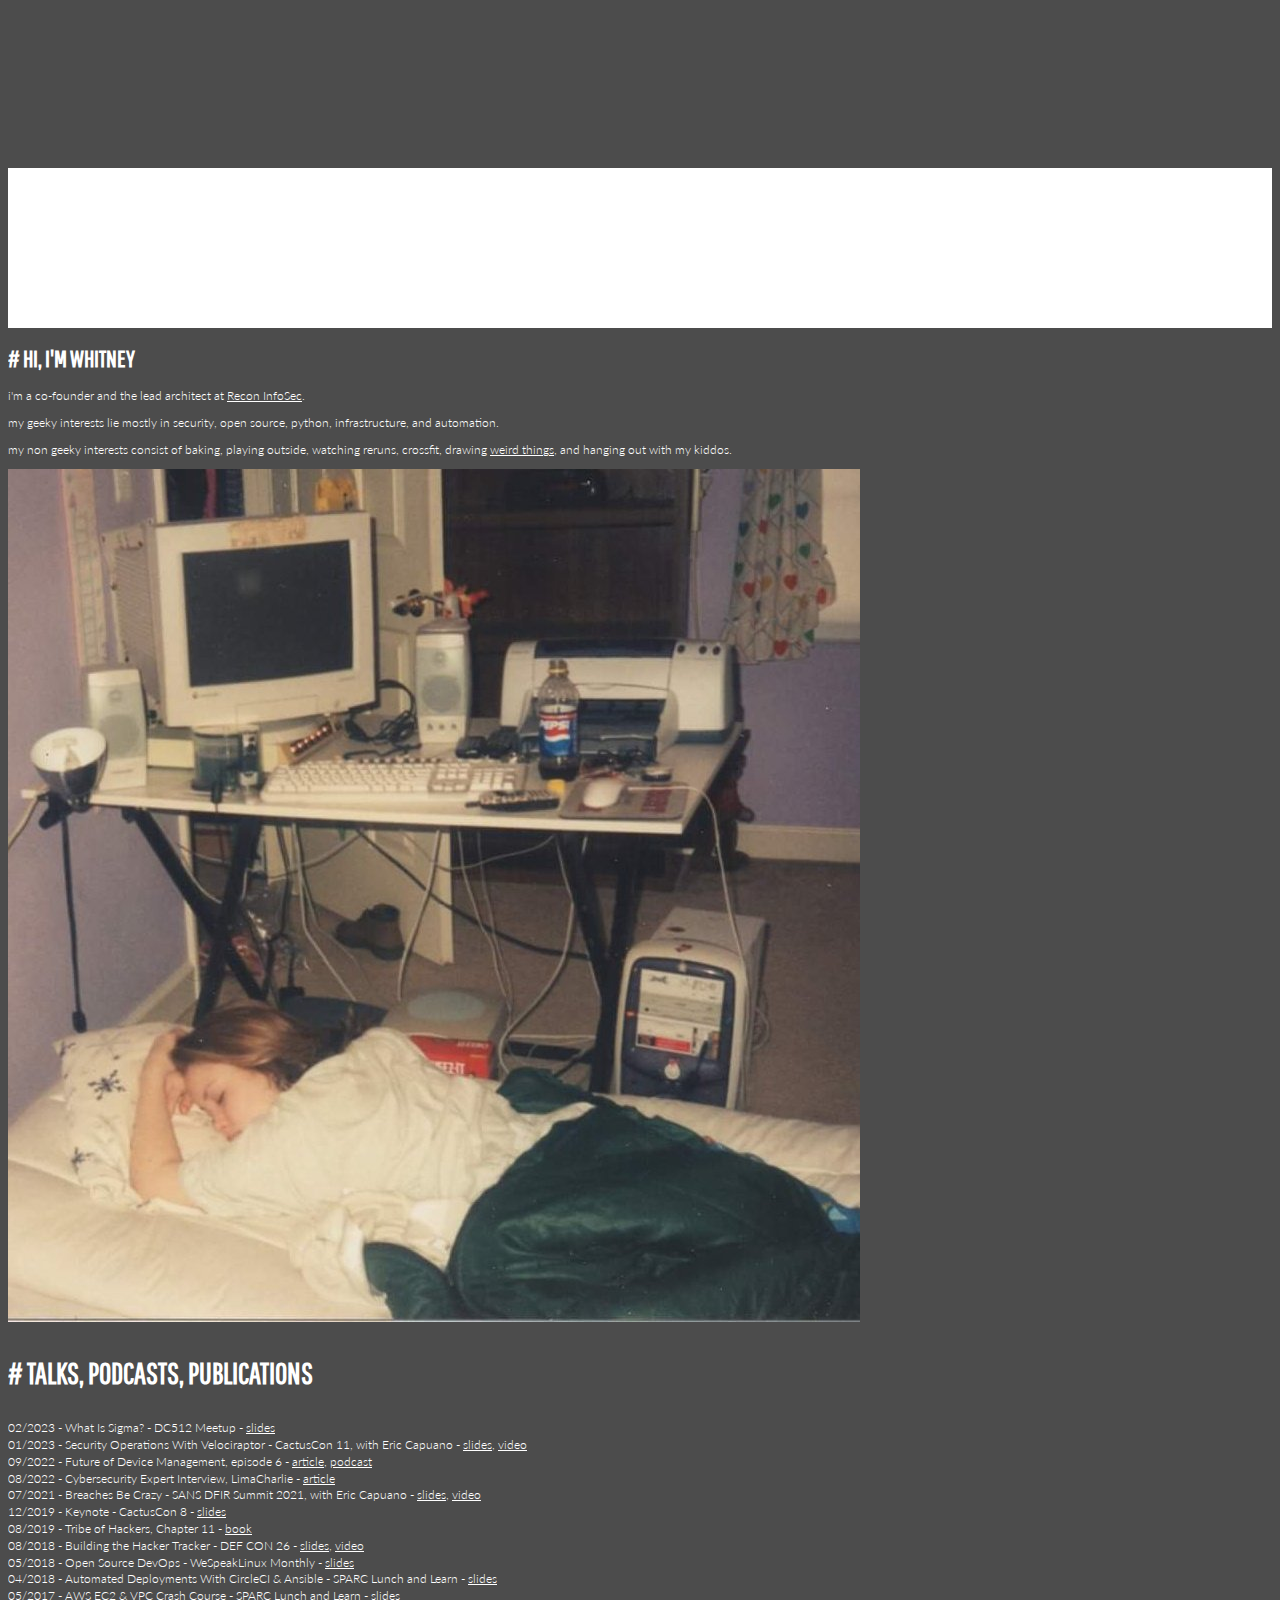
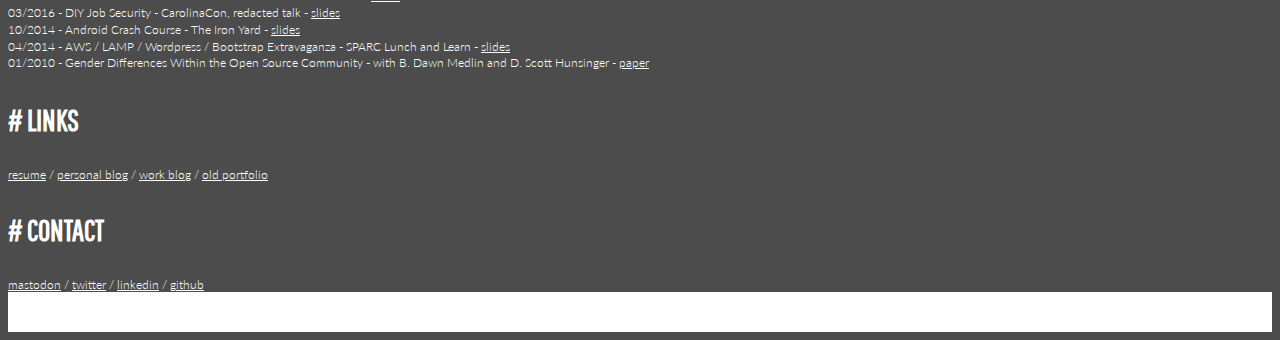
<file: portfolio/index.html>
<!DOCTYPE html>
<html lang="en">
<head>
    <title>whitney ellis champion | resume &amp; portfolio</title>
    <meta charset="utf-8">
    <meta name="viewport" content="width=device-width, initial-scale=1">
    <link href="https://cdn.jsdelivr.net/npm/bootstrap@5.3.0-alpha1/dist/css/bootstrap.min.css" rel="stylesheet" integrity="sha384-GLhlTQ8iRABdZLl6O3oVMWSktQOp6b7In1Zl3/Jr59b6EGGoI1aFkw7cmDA6j6gD" crossorigin="anonymous">
    <link href="css/fontawesome.min.css" type="text/css" rel="stylesheet"/>
    <link href="css/all.min.css" type="text/css" rel="stylesheet"/>
    <link href="style.css" rel="stylesheet" />
    <link rel="shortcut icon" href="img/tiny.ico"/>

    <script src="https://code.jquery.com/jquery-3.6.3.min.js"></script>
    <script src="https://cdn.jsdelivr.net/npm/bootstrap@5.3.0-alpha1/dist/js/bootstrap.bundle.min.js" integrity="sha384-w76AqPfDkMBDXo30jS1Sgez6pr3x5MlQ1ZAGC+nuZB+EYdgRZgiwxhTBTkF7CXvN" crossorigin="anonymous"></script>
</head>
<body>

    <header>

    </header>

    <div class="container">
        <div class="padding">
        <h1><span>#</span> hi, i'm whitney</h1>
        <p>i'm a co-founder and the lead architect at <a href="https://www.reconinfosec.com" target="_blank">Recon InfoSec</a>.</p>
        <p>my geeky interests lie mostly in security, open source, python, infrastructure, and automation.</p>
        <p>my non geeky interests consist of baking, playing outside, watching reruns, crossfit, drawing <a href="https://angry.unicorns.lol" target="_blank">weird things</a>, and hanging out with my kiddos.</p>
        <p><img src="img/sleep.jpg" /></p>
        </div>
    </div>

    <div class="container">
        <div class="padding">
        <h3><span>#</span> talks, podcasts, publications</h3>
        <li>02/2023 - What Is Sigma? - DC512 Meetup - <a href="talks/sigma.pdf" target="_blank">slides</a></li>
        <li>01/2023 - Security Operations With Velociraptor - CactusCon 11, with Eric Capuano - <a href="talks/secops_with_vr.pdf" target="_blank">slides</a>, <a href="https://reconis.co/secops_with_vr_stream" target="_blank">video</a></li>
        <li>09/2022 - Future of Device Management, episode 6 - <a href="https://fleetdm.com/podcasts/the-future-of-device-management-ep6" target="_blank">article</a>, <a href="https://open.spotify.com/episode/4ywwvk1vSj0ENhrAg4k1Ii?si=w6dg7PlsQ0CqTQQXQb7RTQ" target="_blank">podcast</a></li>
        <li>08/2022 - Cybersecurity Expert Interview, LimaCharlie - <a href="https://limacharlie.io/blog/cybersecurity-expert-interview-whitney-champion" target="_blank">article</a></li>
        <li>07/2021 - Breaches Be Crazy - SANS DFIR Summit 2021, with Eric Capuano - <a href="talks/breaches_be_crazy.pdf" target="_blank">slides</a>, <a href="https://www.youtube.com/watch?v=AuOWMz1nXqk" target="_blank">video</a></li>
        <li>12/2019 - Keynote - CactusCon 8 - <a href="talks/keynote.pdf" target="_blank">slides</a></li>
        <li>08/2019 - Tribe of Hackers, Chapter 11 - <a href="https://www.amazon.com/Tribe-Hackers-Cybersecurity-Advice-World-ebook/dp/B07VPLR1DS" target="_blank">book</a></li>
        <li>08/2018 - Building the Hacker Tracker - DEF CON 26 - <a href="talks/building_the_hacker_tracker.pdf" target="_blank">slides</a>, <a href="https://www.youtube.com/watch?v=LcPMwCUA5dY" target="_blank">video</a></li>
        <li>05/2018 - Open Source DevOps - WeSpeakLinux Monthly - <a href="talks/open_source_devops.pdf" target="_blank">slides</a></li>
        <li>04/2018 - Automated Deployments With CircleCI & Ansible - SPARC Lunch and Learn - <a href="talks/automated_deployments.pdf" target="_blank">slides</a></li>
        <li>05/2017 - AWS EC2 & VPC Crash Course - SPARC Lunch and Learn - <a href="talks/aws_ec2_vpc_crash_course.pdf" target="_blank">slides</a></li>
        <li>03/2016 - DIY Job Security - CarolinaCon, redacted talk - <a href="talks/diy_job_security.pdf" target="_blank">slides</a></li>
        <li>10/2014 - Android Crash Course - The Iron Yard - <a href="http://shortstack.github.io/crashcourse/" target="_blank">slides</a></li>
        <li>04/2014 - AWS / LAMP / Wordpress / Bootstrap Extravaganza - SPARC Lunch and Learn - <a href="talks/aws_lamp_wp.pdf" target="_blank">slides</a></li>
        <li>01/2010 - Gender Differences Within the Open Source Community - with B. Dawn Medlin and D. Scott Hunsinger - <a href="talks/gender_differences_open_source.pdf" target="_blank">paper</a></li>
        </div>
    </div>

    <div class="container">
        <div class="padding">
        <h3><span>#</span> links</h3>
        <p><a href="Resume.pdf" target="_blank">resume</a> / <a href="https://short-stack.net" target="_blank">personal blog</a> / <a href="https://blog.reconinfosec.com/author/whitney-champion" target="_blank">work blog</a> / <a href="old/index.html" target="_blank">old portfolio</a></p>
        </div>
    </div>

    <div class="container">
        <div class="padding">
        <h3><span>#</span> contact</h3>
        <a href="https://infosec.exchange/@shortstack" target="_blank">mastodon</a> / <a href="https://twitter.com/shortxstack" target="_blank">twitter</a> / <a href="https://www.linkedin.com/in/WhitneyPowell/" target="_blank">linkedin</a> / <a href="https://github.com/shortstack" target="_blank">github</a>
        </div>
    </div>


    <footer>

    </footer>

</body>
</html>
</file>
<file: style.css>
@import url(https://fonts.googleapis.com/css?family=Pathway+Gothic+One);
@import url(https://fonts.googleapis.com/css?family=Open+Sans:400,300,600);
@import url(https://fonts.googleapis.com/css?family=Lato:100,400,300,700);

html {
  width: auto !important;
  overflow-x: hidden !important;
}

body {
    background: #4c4c4c;
    font-family: "Lato", Helvetica, Arial, "Lucida Grande", sans-serif;
    font-size: 12px;
    font-weight: 300;
    color: #ffffff;
    padding-top: 160px;
    width: auto !important;
    overflow-x: hidden !important;

}

h1, h2, h3, h4, h5 {
    font-family: "Pathway Gothic One";
    text-transform: uppercase;
}

a {
    color: #ffffff;
    -moz-transition: all .2s ease-in;
    -o-transition: all .2s ease-in;
    -webkit-transition: all .2s ease-in;
    transition: all .2s ease-in;
}

p a, #certifications li a {
  text-decoration: underline;
}

a:hover {
    color: #ffffff;
}

li {
    line-height: 1.4em;
}

/* Header
------------------------- */

header {
    width: 100%;
    height: 160px;
    margin: 0px 0px;
    background: #ffffff;
}

.container.header {
    display: block;
    height: 160px;
}

header h1, header h3 {
    color: #4c4c4c;
    line-height: 35px;
    display: inline-block;
    float: left;
    clear: left;
    margin: 0px 0px;
}

header h1 {
}

header .name {
    float: left;
    padding: 50px 0px 25px 0px;
}

/* Nav
------------------------- */

.nav-collapse {
    clear: none !important;
}

.nav {
    background: #fff;
}

.nav li {
    padding-right: 20px;
}

.navbar-inner {
    float: right;
}

.nav li a {
    font-family: "Pathway Gothic One";
    text-transform: uppercase;
    font-size: 20px;
    line-height: 158px;
    padding: 0px !important;
    -moz-transition: all .2s ease-in;
    -o-transition: all .2s ease-in;
    -webkit-transition: all .2s ease-in;
    transition: all .2s ease-in;
    text-shadow: none !important;
}

.navbar-toggle {
    border: 1px solid #4c4c4c;
    background-color: #4c4c4c;
    margin-right: 0px;
}

.icon-bar {
    border-color: #ffffff;
    background-color: #ffffff;
}

.navbar-inner {
    background: transparent !important;
    box-shadow: none !important;
    -webkit-box-shadow: none !important;
    -moz-box-shadow: none !important;
    border-style: none !important;
    padding: 0px !important;
}

.nav li a:hover {
    color: #4c4c4c !important;
    text-decoration: none;
}

.nav>li>a:focus, .nav>li>a:hover {
  background-color: transparent;
}

.nav .about a {
    color: #EF3C59 !important;
}

.nav .skills a {
    color: #e67e22 !important;
}

.nav .experience a {
    color: #5ac34a !important;
}

.nav .certifications a {
    color: #26bacc !important;
}

.nav .work a {
    color: #a56ff8 !important;
}

.nav .talks a {
  color: #3469e0 !important;
}

.nav .education a {
    color: #e74c3c !important;
}

.nav .contact a {
    color: #e9187f !important;
}

.nav .lab a {
    color: #ce20ad !important;
}

/* Featurettes
------------------------- */
.featurette .container {
    padding: 20px;
}
.featurette h2 {
    background-color: #4c4c4c;
    color: #ffffff;
    padding: 15px;
    float: left;
    margin-right: 50px;
    display: block;
    letter-spacing: .05em;
}
.featurette .heading {
    width: 100%;
    float: left;
}
.featurette {
    width: 100%;
    clear: left;
    display: block;
    min-height: 250px; /* Vertically center images part 1: add padding above and below text. */
}
.featurette-image {
  margin-top: -120px; /* Vertically center images part 3: negative margin up the image the same amount of the padding to center it. */
}

/* Give some space on the sides of the floated elements so text doesn't run right into it. */
.featurette-image.pull-left {
  margin-right: 40px;
}
.featurette-image.pull-right {
  margin-left: 40px;
}

/* Thin out the marketing headings */
.featurette-heading {
  font-size: 50px;
  font-weight: 300;
  line-height: 1;
  letter-spacing: -4px;
  text-transform: uppercase;
  color: #57bcce;
}

.featurette.intro {
}

.featurette.about {
    background: #EF3C59;
}

.featurette.skills {
    background: #e67e22;
}

.featurette.experience {
    background: #5ac34a;
}

.featurette.experience div.col-md-4 {
	float: left;
}

.featurette.experience .padding {
    background: #54b645;
    padding: 10px;
	float: left;
	width: 100%;
	box-sizing: border-box;
	-moz-box-sizing: border-box;
	-webkit-box-sizing: border-box;
}

.featurette.certifications {
    background: #26bacc;
}

.certifications h4 {
    float: left;
    clear: left;
    margin: 30px 0px 10px 0px;
}

.featurette.work {
    background: #a56ff8;
}

.featurette.talks {
    background: #3469e0;
}

.featurette.education {
    background: #e74c3c;
}

.featurette.contact {
    background: #e9187f;
}

.featurette.lab {
  background: #ce20ad;
}

.intro .lead {
    font-size: 36px;
    line-height: 45px;
    letter-spacing: .05em;
    padding: 50px 120px 30px 120px;
}

.lead {
    margin-top: 20px;
	  float: left;
    font-size: 14px;
}

.row .about a, .row .certifications a {
	text-decoration: underline;
	font-weight: 400;
}

.about p {
	font-size: 1.2em;
	line-height: 1.5em;
}

.about img {
	border: 6px solid #b72541;
	-webkit-border-radius: 50%;
	-moz-border-radius: 50%;
	border-radius: 50%;
	max-width: 100%;
	margin: 20px auto;
	display: block;
}

.lead ul {
    float: left;
    padding-top: 15px;
    clear: left;
}
.lead li {
    margin: 2px 0px 2px 20px;
    float: left;
}

.lead.col-md-7 {
    margin-top:30px;
}

.skills li, .experience li, .certifications li {
	clear: left;
}

.lab img {
  position:relative;
  overflow:hidden;
  border-radius: 0px;
  border: 5px solid #fff;
  background: transparent;
  padding: 0px;
  width: 90%;
  margin-bottom: 15px;
}

#hover-cap-4col .thumbnail {
    position:relative;
    overflow:hidden;
    border-radius: 0px;
    border: 5px solid #fff;
    background: transparent;
    padding: 0px;
}

.thumbnails li {
    list-style-type: none;
}

.caption {
    box-sizing: border-box;
    -webkit-box-sizing: border-box;
    -moz-box-sizing: border-box;
    padding-bottom: 15px;
}

.caption p {
    font-size: .9em !important;
}

.caption p a {
    float: left;
    margin-top: 5px;
    margin-right: 5px;
}

.caption h4 {
    margin-top: 0px;
}

.submenu {
	clear: left;
	float: left;
	padding: 30px 10px;
}

.sub {
	float: left;
	margin-bottom: 40px;
}

.sub h3 {
	float: left;
	display: block;
	width: 100%;
	background: #8c61e0;
	padding: 8px;
	margin-bottom: 40px;
}

.sub ul li {
	clear: left;
	float: left;
}

.sub ul {
	width: 100%;
	padding: 20px 30px;
}

.android img {
	max-width: 100%;
	border: 6px solid #8c61e0;
	margin: 20px auto;
	margin-left: auto;
	margin-right: auto;
	display: block;
}

.col-md-3.clear {
    clear: left;
    float: left;
}

.education .col-md-6 {
    margin-top: 40px;
}

.contact .col-md-8 {
    margin-top: 40px;
}

.contact .col-md-8 {
    margin-top: 40px;
}


/* Flat buttons
------------------------- */

.caption .btn {
    padding: 0px 12px;
}

.buttons {
  margin: 60px auto 50px auto;
  max-width: 600px;
  text-align: center;
  position: relative;
  clear: left;
}

.buttons .btn {
  min-width: 200px;
  position: relative;
  margin: 10px 10px 0px 10px;
  padding: 10px 15px;
  background-color: #26bacc;
  border-style: none;
  border-radius: 0px;
  text-decoration: none;
}

.buttons .btn i {
    padding: 0px 10px 0px 10px;
}

.buttons .btn:hover {
    background: #5ac34a;
    text-decoration: none !important;
}

/* Contact
------------------------- */

.contact i {
    min-width: 30px;
    margin: 8px 0px 8px 4px;
}

.contact p {
    clear: left;
    display: block;
}

.contact .lead a, .contact i {
    display: inline-block;
    float: left;
    text-decoration: none;
}

.contact .lead a {
    margin: 6px 0px 8px 4px;
}


/* Footer
------------------------- */

footer {
    background: #ffffff;
    width: 100%;
    padding: 20px;
    color: #4c4c4c;
}

footer a {
    color: #4c4c4c;
}

footer a:hover {
    color: #4c4c4c;
}

/* RESPONSIVE CSS
-------------------------------------------------- */

/* Smartphones (portrait and landscape) ----------- */
@media only screen and (min-device-width : 320px) {
/* Styles */

}

@media (max-width: 979px) {

    .name {
        padding-left: 20px !important;
    }

    .container.header {
        width: 100%;
    }

    .container.navbar-wrapper {
        margin-bottom: 0;
        width: auto;
    }

    .nav li {
        padding-right: 50px;
        margin: 8px 10px;
    }

    .navbar-inner {
        display: inline-block;
        float: right;
        border-radius: 0;
    }

    .container.header, header {
        height: auto;
    }

    .nav li a {
        line-height: 40px !important;
    }

    .nav li a:hover {
        background: transparent !important;
    }

    .featurette {
        height: auto;
        padding: 0;
    }

    .featurette .lead, .featurette .lead p {
        font-size: 17px;
        font-weight: 300;
        line-height: 1.5em;
    }

    .about img {
        max-width: 70%;
    }

}


@media (max-width: 767px) {

    .navbar-fixed-bottom, .navbar-fixed-top {
        position: static;
    }

   .navbar-fixed-top .navbar-collapse {
      max-height: none;
      overflow-x: auto;
   }

    .name h1 {
        font-size: 2.7em;
    }

    .container.header {
        width: 100%;
    }

    .name {
        padding-left: 0px !important;
    }

    .nav li a {
        line-height: 40px !important;

    }

    .nav li a:hover {
        background: transparent !important;
    }

    .nav {
        clear: right;
    }

    .navbar-inner {
        position: absolute;
        top: 10px;
        right: 10px;
        z-index: 100;
    }

    .about img {
        max-width: 70%;
	}

    .featurette-heading {
        font-size: 30px;
    }

    .featurette .lead, .featurette .lead p {
        font-size: 17px;
        line-height: 1.5em;
    }

    .intro .lead {
        margin-top: 0px !important;
        font-size: 22px;
        line-height: 1.3em;
        padding: 10px 0px;
    }

}

@media (max-width: 978px) {
    .container {
        padding:0;
        margin:0;
    }

    body {
        padding:0;
    }

    .featurette .lead, .featurette .lead p {
        font-size: 17px;
        line-height: 1.5em;
    }

    .intro .lead {
        margin-top: 0px !important;
        font-size: 22px;
        line-height: 1.3em;
        padding: 10px 0px;
    }

    .navbar-fixed-top, .navbar-fixed-bottom, .navbar-static-top {
        margin-left: 0;
        margin-right: 0;
        margin-bottom:0;
    }

    .about img {
        max-width: 70%;
	}


}
</file>
<file: portfolio/style.css>
@import url('https://fonts.googleapis.com/css?family=Pathway+Gothic+One');
@import url('https://fonts.googleapis.com/css?family=Open+Sans:400,300,600');
@import url('https://fonts.googleapis.com/css?family=Lato:100,300,400,400i,700,900');

html {
  width: auto !important;
  overflow-x: hidden !important;
}

body {
    background: #4c4c4c;
    font-family: "Lato", Helvetica, Arial, "Lucida Grande", sans-serif;
    font-size: 12px;
    font-weight: 300;
    color: #ffffff;
    padding-top: 160px;
    width: auto !important;
    overflow-x: hidden !important;

}

hr {
  margin-top: 40px;
  margin-bottom: 40px;
  width: 60%;
}

h1, h2, h3, h4, h5 {
    font-family: "Pathway Gothic One";
    text-transform: uppercase;
}

h3 {
  font-size: 2.5em;
}

h4 {
  font-size: 2em;
}

a {
    color: #ffffff;
    -moz-transition: all .2s ease-in;
    -o-transition: all .2s ease-in;
    -webkit-transition: all .2s ease-in;
    transition: all .2s ease-in;
}

p a, #certifications li a {
  text-decoration: underline;
}

a:hover {
    color: #ffffff;
}

li {
    line-height: 1.4em;
}

/* Header
------------------------- */

header {
    width: 100%;
    height: 160px;
    margin: 0px 0px;
    background: #ffffff;
}

.container.header {
    display: block;
    height: 160px;
}

header h1, header h3 {
    color: #4c4c4c;
    line-height: 35px;
    display: inline-block;
    float: left;
    clear: left;
    margin: 0px 0px;
}

header h1 {
}

header .name {
    float: left;
    padding: 50px 0px 25px 0px;
}

/* Nav
------------------------- */

.nav-collapse {
    clear: none !important;
}

.nav {
    background: #fff;
}

.nav li {
    padding-right: 20px;
}

.navbar-inner {
    float: right;
}

.nav li a {
    font-family: "Pathway Gothic One";
    text-transform: uppercase;
    font-size: 20px;
    line-height: 158px;
    padding: 0px !important;
    -moz-transition: all .2s ease-in;
    -o-transition: all .2s ease-in;
    -webkit-transition: all .2s ease-in;
    transition: all .2s ease-in;
    text-shadow: none !important;
}

.navbar-toggle {
    border: 1px solid #4c4c4c;
    background-color: #4c4c4c;
    margin-right: 0px;
}

.icon-bar {
    border-color: #ffffff;
    background-color: #ffffff;
}

.navbar-inner {
    background: transparent !important;
    box-shadow: none !important;
    -webkit-box-shadow: none !important;
    -moz-box-shadow: none !important;
    border-style: none !important;
    padding: 0px !important;
}

.nav li a:hover {
    color: #4c4c4c !important;
    text-decoration: none;
}

.nav>li>a:focus, .nav>li>a:hover {
  background-color: transparent;
}

.nav .about a {
    color: #EF3C59 !important;
}

.nav .skills a {
    color: #e67e22 !important;
}

.nav .experience a {
    color: #5ac34a !important;
}

.nav .certifications a {
    color: #26bacc !important;
}

.nav .work a {
    color: #a56ff8 !important;
}

.nav .talks a {
  color: #3469e0 !important;
}

.nav .education a {
    color: #e74c3c !important;
}

.nav .contact a {
    color: #e9187f !important;
}

.nav .lab a {
    color: #ce20ad !important;
}

/* Featurettes
------------------------- */
.featurette .container {
    padding: 20px;
}
.featurette h2 {
    background-color: #4c4c4c;
    color: #ffffff;
    padding: 15px;
    float: left;
    margin-right: 50px;
    display: block;
    letter-spacing: .05em;
}
.featurette .heading {
    width: 100%;
    float: left;
}
.featurette {
    width: 100%;
    clear: left;
    display: block;
    min-height: 250px; /* Vertically center images part 1: add padding above and below text. */
}
.featurette-image {
  margin-top: -120px; /* Vertically center images part 3: negative margin up the image the same amount of the padding to center it. */
}

/* Give some space on the sides of the floated elements so text doesn't run right into it. */
.featurette-image.pull-left {
  margin-right: 40px;
}
.featurette-image.pull-right {
  margin-left: 40px;
}

/* Thin out the marketing headings */
.featurette-heading {
  font-size: 50px;
  font-weight: 300;
  line-height: 1;
  letter-spacing: -4px;
  text-transform: uppercase;
  color: #57bcce;
}

.featurette.intro {
}

.featurette.about {
    background: #EF3C59;
}

.featurette.skills {
    background: #e67e22;
}

.featurette.experience {
    background: #5ac34a;
}

.featurette.experience div.col-md-4 {
	float: left;
}

.featurette.experience .padding {
    background: #54b645;
    padding: 10px;
	float: left;
	width: 100%;
	box-sizing: border-box;
	-moz-box-sizing: border-box;
	-webkit-box-sizing: border-box;
}

.featurette.certifications {
    background: #26bacc;
}

.certifications h4 {
    float: left;
    clear: left;
    margin: 30px 0px 10px 0px;
}

.featurette.work {
    background: #a56ff8;
}

.featurette.talks {
    background: #3469e0;
}

.featurette.education {
    background: #e74c3c;
}

.featurette.contact {
    background: #e9187f;
}

.featurette.lab {
  background: #ce20ad;
}

.intro .lead {
    font-size: 36px;
    line-height: 45px;
    letter-spacing: .05em;
    padding: 50px 120px 30px 120px;
}

.lead {
    margin-top: 20px;
	  float: left;
    font-size: 1.4em;
}

.row .about a, .row .certifications a {
	text-decoration: underline;
	font-weight: 400;
}

.about p {
  font-weight: 400;
	line-height: 1.5em;
  margin: 10px auto;
}

.about img {
	border: 6px solid #b72541;
	-webkit-border-radius: 50%;
	-moz-border-radius: 50%;
	border-radius: 50%;
	max-width: 100%;
	margin: 20px auto;
	display: block;
}

.lead ul {
    float: left;
    padding-top: 15px;
    clear: left;
}
.lead li {
    margin: 2px 0px 2px 20px;
    float: left;
}

.lead.col-md-7 {
    margin-top:30px;
}

.skills li, .experience li, .certifications li, .talks li {
	clear: left;
}

.lab img {
  position:relative;
  overflow:hidden;
  border-radius: 0px;
  border: 5px solid #fff;
  background: transparent;
  padding: 0px;
  width: 90%;
  margin-bottom: 15px;
}

#hover-cap-4col .thumbnail {
    position:relative;
    overflow:hidden;
    border-radius: 0px;
    border: 5px solid #fff;
    background: transparent;
    padding: 0px;
}

.thumbnails li {
    list-style-type: none;
}

.infra li ul li {
    list-style-type: disc;
}

.caption {
    box-sizing: border-box;
    -webkit-box-sizing: border-box;
    -moz-box-sizing: border-box;
    padding-bottom: 15px;
}

.caption p {
    font-size: .9em !important;
}

.caption p a {
    float: left;
    margin-top: 5px;
    margin-right: 5px;
}

.caption h4 {
    font-size: 1.5em;
    margin-top: 0px;
}

.submenu {
	clear: left;
	float: left;
	padding: 30px 10px;
}

.sub {
	float: left;
	margin-bottom: 40px;
}

.sub h3 {
	float: left;
	display: block;
	width: 100%;
	background: #8c61e0;
	padding: 8px;
	margin-bottom: 40px;
}

.sub ul li {
	clear: left;
	float: left;
}

.sub ul {
	width: 100%;
	padding: 20px 30px;
}

.infra ul {
  padding: 20px 0px;
}

.android img {
	max-width: 100%;
	border: 6px solid #8c61e0;
	margin: 20px auto;
	margin-left: auto;
	margin-right: auto;
	display: block;
}

.col-md-3.clear {
    clear: left;
    float: left;
}

.education .col-md-6 {
    margin-top: 40px;
}

.contact .col-md-8 {
    margin-top: 40px;
}

.contact .col-md-8 {
    margin-top: 40px;
}


/* Flat buttons
------------------------- */

.caption .btn {
    padding: 0px 12px;
}

.buttons {
  margin: 60px auto 50px auto;
  max-width: 600px;
  text-align: center;
  position: relative;
  clear: left;
}

.buttons .btn {
  min-width: 200px;
  position: relative;
  margin: 10px 10px 0px 10px;
  padding: 10px 15px;
  background-color: #26bacc;
  border-style: none;
  border-radius: 0px;
  text-decoration: none;
}

.buttons .btn i {
    padding: 0px 10px 0px 10px;
}

.buttons .btn:hover {
    background: #5ac34a;
    text-decoration: none !important;
}

/* Contact
------------------------- */

.contact i {
    min-width: 30px;
    margin: 8px 0px 8px 4px;
}

.contact p {
    clear: left;
    display: block;
}

.contact .lead a, .contact i {
    display: inline-block;
    float: left;
    text-decoration: none;
}

.contact .lead a {
    margin: 6px 0px 8px 4px;
}


/* Footer
------------------------- */

footer {
    background: #ffffff;
    width: 100%;
    padding: 20px;
    color: #4c4c4c;
}

footer a {
    color: #4c4c4c;
}

footer a:hover {
    color: #4c4c4c;
}

/* RESPONSIVE CSS
-------------------------------------------------- */

/* Smartphones (portrait and landscape) ----------- */
@media only screen and (min-device-width : 320px) {
/* Styles */

}

@media (max-width: 979px) {

    .name {
        padding-left: 20px !important;
    }

    .container.header {
        width: 100%;
    }

    .container.navbar-wrapper {
        margin-bottom: 0;
        width: auto;
    }

    .nav li {
        padding-right: 50px;
        margin: 8px 10px;
    }

    .navbar-inner {
        display: inline-block;
        float: right;
        border-radius: 0;
    }

    ul {
      padding-left: 0px;
    }

    .container.header, header {
        height: auto;
    }

    .nav li a {
        line-height: 40px !important;
    }

    .nav li a:hover {
        background: transparent !important;
    }

    .featurette {
        height: auto;
        padding: 0;
    }

    .featurette .lead, .featurette .lead p {
        font-size: 17px;
        font-weight: 400;
        line-height: 1.5em;
    }

    .about img {
        max-width: 70%;
    }

}


@media (max-width: 767px) {

    .navbar-fixed-bottom, .navbar-fixed-top {
        position: static;
    }

   .navbar-fixed-top .navbar-collapse {
      max-height: none;
      overflow-x: auto;
   }

    .name h1 {
        font-size: 2.7em;
    }

    .container.header {
        width: 100%;
    }

    .name {
        padding-left: 0px !important;
    }

    .nav li a {
        line-height: 40px !important;

    }

    .nav li a:hover {
        background: transparent !important;
    }

    .nav {
        clear: right;
    }

    .navbar-inner {
        position: absolute;
        top: 10px;
        right: 10px;
        z-index: 100;
    }

    .about img {
        max-width: 70%;
	}

    .featurette-heading {
        font-size: 30px;
    }

    .featurette .lead, .featurette .lead p {
        font-size: 17px;
        line-height: 1.5em;
    }

    .intro .lead {
        margin-top: 0px !important;
        font-size: 22px;
        line-height: 1.3em;
        padding: 10px 0px;
    }

}

@media (max-width: 978px) {
    .container {
        padding:0;
        margin:0;
    }

    body {
        padding:0;
    }

    .featurette .lead, .featurette .lead p {
        font-size: 17px;
        line-height: 1.5em;
    }

    .intro .lead {
        margin-top: 0px !important;
        font-size: 22px;
        line-height: 1.3em;
        padding: 10px 0px;
    }

    .navbar-fixed-top, .navbar-fixed-bottom, .navbar-static-top {
        margin-left: 0;
        margin-right: 0;
        margin-bottom:0;
    }

    .about img {
        max-width: 70%;
	}


}
</file>
<file: css/blueimp-gallery.min.css>
@charset "UTF-8";.blueimp-gallery,.blueimp-gallery>.slides>.slide>.slide-content{position:absolute;top:0;right:0;bottom:0;left:0;-moz-backface-visibility:hidden}.blueimp-gallery>.slides>.slide>.slide-content{margin:auto;width:auto;height:auto;max-width:100%;max-height:100%;opacity:1}.blueimp-gallery{position:fixed;z-index:999999;overflow:hidden;background:#000;background:rgba(0,0,0,.9);opacity:0;display:none;direction:ltr;-ms-touch-action:none;touch-action:none}.blueimp-gallery-carousel{position:relative;z-index:auto;margin:1em auto;padding-bottom:56.25%;box-shadow:0 0 10px #000;-ms-touch-action:pan-y;touch-action:pan-y}.blueimp-gallery-display{display:block;opacity:1}.blueimp-gallery>.slides{position:relative;height:100%;overflow:hidden}.blueimp-gallery-carousel>.slides{position:absolute}.blueimp-gallery>.slides>.slide{position:relative;float:left;height:100%;text-align:center;-webkit-transition-timing-function:cubic-bezier(.645,.045,.355,1);-moz-transition-timing-function:cubic-bezier(.645,.045,.355,1);-ms-transition-timing-function:cubic-bezier(.645,.045,.355,1);-o-transition-timing-function:cubic-bezier(.645,.045,.355,1);transition-timing-function:cubic-bezier(.645,.045,.355,1)}.blueimp-gallery,.blueimp-gallery>.slides>.slide>.slide-content{-webkit-transition:opacity .2s linear;-moz-transition:opacity .2s linear;-ms-transition:opacity .2s linear;-o-transition:opacity .2s linear;transition:opacity .2s linear}.blueimp-gallery>.slides>.slide-loading{background:url(../img/loading.gif) center no-repeat;background-size:64px 64px}.blueimp-gallery>.slides>.slide-loading>.slide-content{opacity:0}.blueimp-gallery>.slides>.slide-error{background:url(../img/error.png) center no-repeat}.blueimp-gallery>.slides>.slide-error>.slide-content{display:none}.blueimp-gallery>.next,.blueimp-gallery>.prev{position:absolute;top:50%;left:15px;width:40px;height:40px;margin-top:-23px;font-family:"Helvetica Neue",Helvetica,Arial,sans-serif;font-size:60px;font-weight:100;line-height:30px;color:#fff;text-decoration:none;text-shadow:0 0 2px #000;text-align:center;background:#222;background:rgba(0,0,0,.5);-webkit-box-sizing:content-box;-moz-box-sizing:content-box;box-sizing:content-box;border:3px solid #fff;-webkit-border-radius:23px;-moz-border-radius:23px;border-radius:23px;opacity:.5;cursor:pointer;display:none}.blueimp-gallery>.next{left:auto;right:15px}.blueimp-gallery>.close,.blueimp-gallery>.title{position:absolute;top:15px;left:15px;margin:0 40px 0 0;font-size:20px;line-height:30px;color:#fff;text-shadow:0 0 2px #000;opacity:.8;display:none}.blueimp-gallery>.close{padding:15px;right:15px;left:auto;margin:-15px;font-size:30px;text-decoration:none;cursor:pointer}.blueimp-gallery>.play-pause{position:absolute;right:15px;bottom:15px;width:15px;height:15px;background:url(../img/play-pause.png) 0 0 no-repeat;cursor:pointer;opacity:.5;display:none}.blueimp-gallery-playing>.play-pause{background-position:-15px 0}.blueimp-gallery>.close:hover,.blueimp-gallery>.next:hover,.blueimp-gallery>.play-pause:hover,.blueimp-gallery>.prev:hover,.blueimp-gallery>.title:hover{color:#fff;opacity:1}.blueimp-gallery-controls>.close,.blueimp-gallery-controls>.next,.blueimp-gallery-controls>.play-pause,.blueimp-gallery-controls>.prev,.blueimp-gallery-controls>.title{display:block;-webkit-transform:translateZ(0);-moz-transform:translateZ(0);-ms-transform:translateZ(0);-o-transform:translateZ(0);transform:translateZ(0)}.blueimp-gallery-left>.prev,.blueimp-gallery-right>.next,.blueimp-gallery-single>.next,.blueimp-gallery-single>.play-pause,.blueimp-gallery-single>.prev{display:none}.blueimp-gallery>.close,.blueimp-gallery>.next,.blueimp-gallery>.play-pause,.blueimp-gallery>.prev,.blueimp-gallery>.slides>.slide>.slide-content{-webkit-user-select:none;-khtml-user-select:none;-moz-user-select:none;-ms-user-select:none;user-select:none}body:last-child .blueimp-gallery>.slides>.slide-error{background-image:url(../img/error.svg)}body:last-child .blueimp-gallery>.play-pause{width:20px;height:20px;background-size:40px 20px;background-image:url(../img/play-pause.svg)}body:last-child .blueimp-gallery-playing>.play-pause{background-position:-20px 0}.blueimp-gallery>.indicator{position:absolute;top:auto;right:15px;bottom:15px;left:15px;margin:0 40px;padding:0;list-style:none;text-align:center;line-height:10px;display:none}.blueimp-gallery>.indicator>li{display:inline-block;width:9px;height:9px;margin:6px 3px 0 3px;-webkit-box-sizing:content-box;-moz-box-sizing:content-box;box-sizing:content-box;border:1px solid transparent;background:#ccc;background:rgba(255,255,255,.25) center no-repeat;border-radius:5px;box-shadow:0 0 2px #000;opacity:.5;cursor:pointer}.blueimp-gallery>.indicator>.active,.blueimp-gallery>.indicator>li:hover{background-color:#fff;border-color:#fff;opacity:1}.blueimp-gallery-controls>.indicator{display:block;-webkit-transform:translateZ(0);-moz-transform:translateZ(0);-ms-transform:translateZ(0);-o-transform:translateZ(0);transform:translateZ(0)}.blueimp-gallery-single>.indicator{display:none}.blueimp-gallery>.indicator{-webkit-user-select:none;-khtml-user-select:none;-moz-user-select:none;-ms-user-select:none;user-select:none}.blueimp-gallery>.slides>.slide>.video-content>img{position:absolute;top:0;right:0;bottom:0;left:0;margin:auto;width:auto;height:auto;max-width:100%;max-height:100%;-moz-backface-visibility:hidden}.blueimp-gallery>.slides>.slide>.video-content>video{position:absolute;top:0;left:0;width:100%;height:100%}.blueimp-gallery>.slides>.slide>.video-content>iframe{position:absolute;top:100%;left:0;width:100%;height:100%;border:none}.blueimp-gallery>.slides>.slide>.video-playing>iframe{top:0}.blueimp-gallery>.slides>.slide>.video-content>a{position:absolute;top:50%;right:0;left:0;margin:-64px auto 0;width:128px;height:128px;background:url(../img/video-play.png) center no-repeat;opacity:.8;cursor:pointer}.blueimp-gallery>.slides>.slide>.video-content>a:hover{opacity:1}.blueimp-gallery>.slides>.slide>.video-playing>a,.blueimp-gallery>.slides>.slide>.video-playing>img{display:none}.blueimp-gallery>.slides>.slide>.video-content>video{display:none}.blueimp-gallery>.slides>.slide>.video-playing>video{display:block}.blueimp-gallery>.slides>.slide>.video-loading>a{background:url(../img/loading.gif) center no-repeat;background-size:64px 64px}body:last-child .blueimp-gallery>.slides>.slide>.video-content:not(.video-loading)>a{background-image:url(../img/video-play.svg)}/*# sourceMappingURL=blueimp-gallery.min.css.map */
</file>
